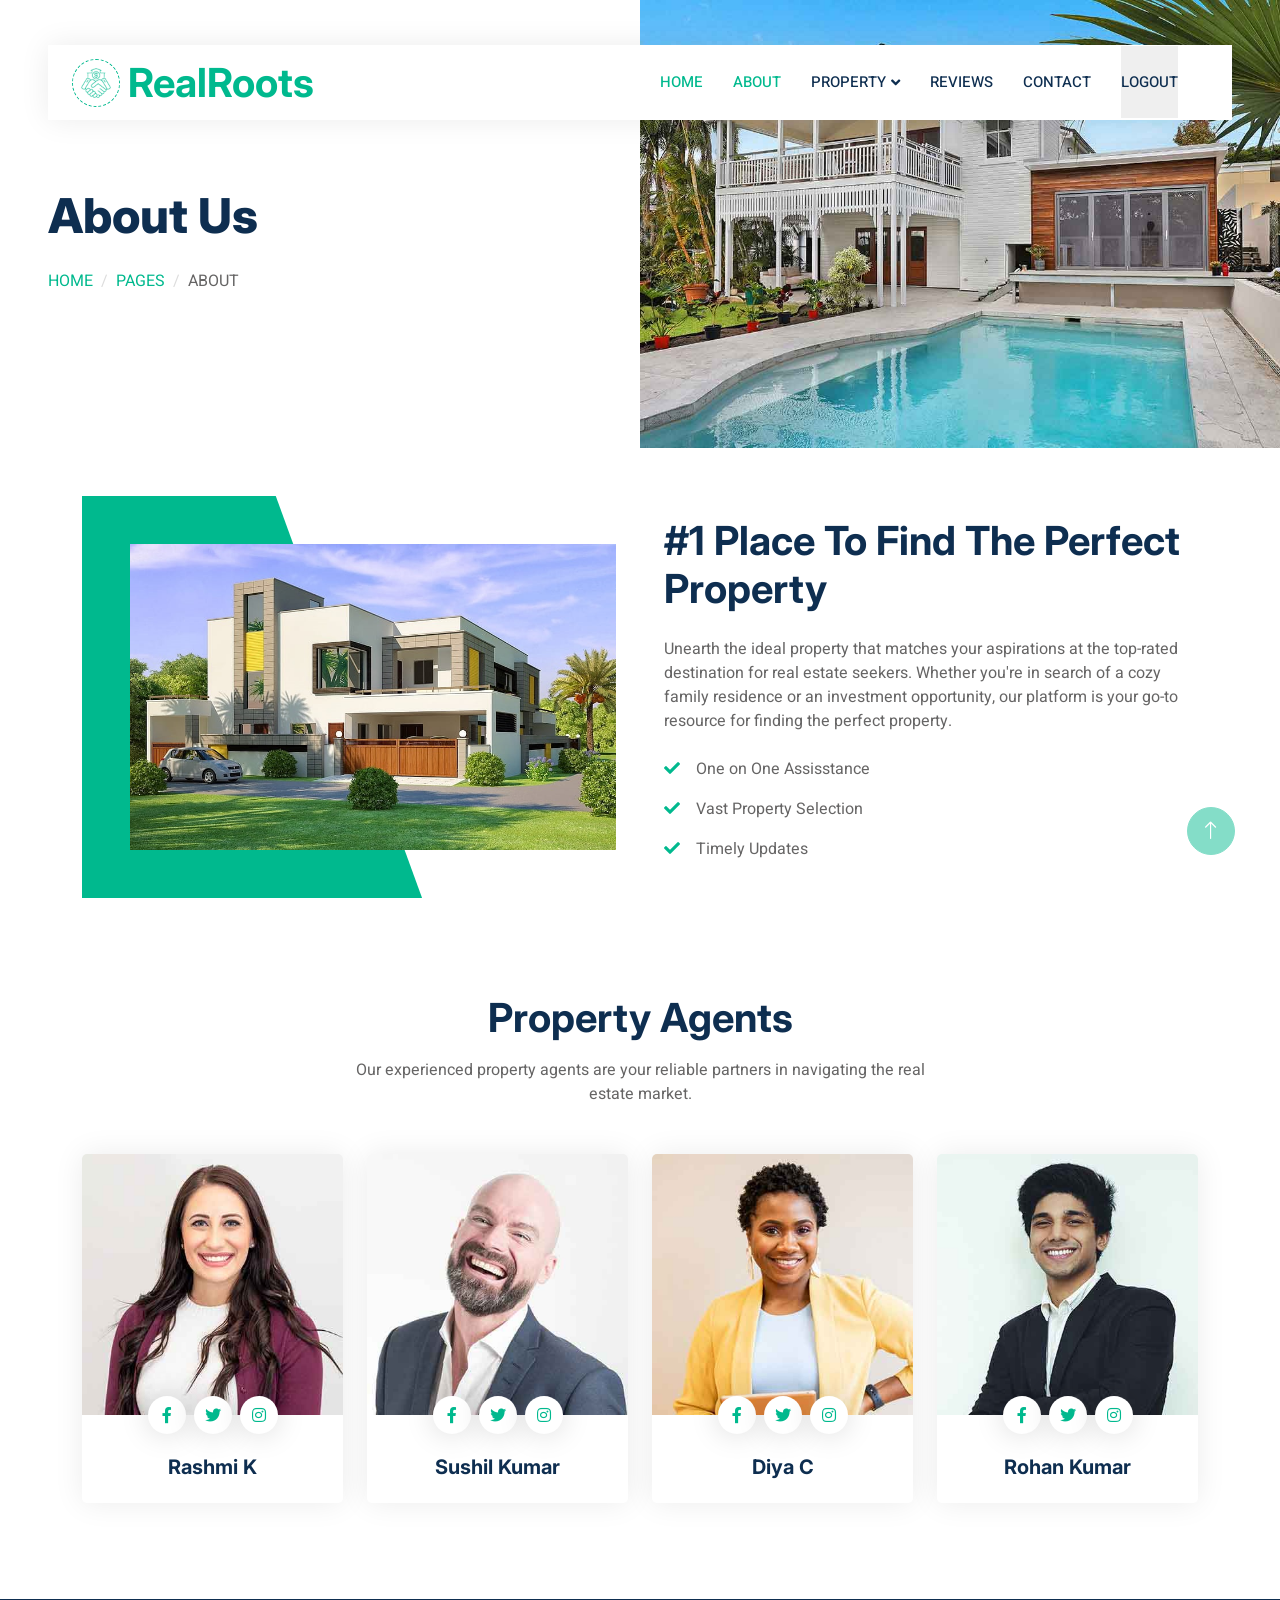
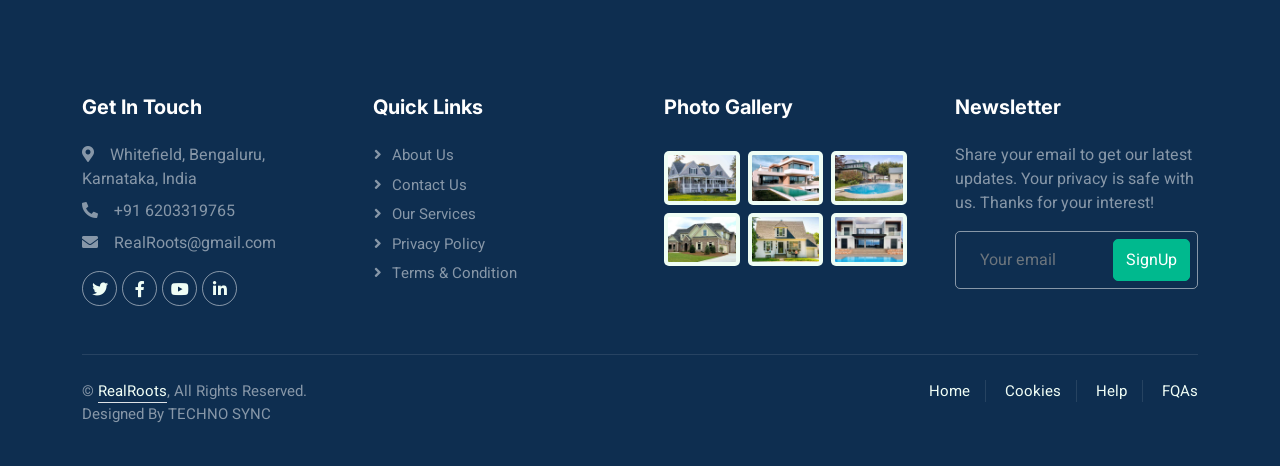
<file: about.html>
<!DOCTYPE html>
<html lang="en">

<head>
    <meta charset="utf-8">
    <title>RealRoots</title>
    <meta content="width=device-width, initial-scale=1.0" name="viewport">
    <meta content="" name="keywords">
    <meta content="" name="description">

    <!-- Favicon -->
    <link href="img/favicon.ico" rel="icon">

    <!-- Google Web Fonts -->
    <link rel="preconnect" href="https://fonts.googleapis.com">
    <link rel="preconnect" href="https://fonts.gstatic.com" crossorigin>
    <link href="https://fonts.googleapis.com/css2?family=Heebo:wght@400;500;600&family=Inter:wght@700;800&display=swap" rel="stylesheet">
    
    <!-- Icon Font Stylesheet -->
    <link href="https://cdnjs.cloudflare.com/ajax/libs/font-awesome/5.10.0/css/all.min.css" rel="stylesheet">
    <link href="https://cdn.jsdelivr.net/npm/bootstrap-icons@1.4.1/font/bootstrap-icons.css" rel="stylesheet">

    <!-- Libraries Stylesheet -->
    <link href="lib/animate/animate.min.css" rel="stylesheet">
    <link href="lib/owlcarousel/assets/owl.carousel.min.css" rel="stylesheet">

    <!-- Customized Bootstrap Stylesheet -->
    <link href="css/bootstrap.min.css" rel="stylesheet">

    <!-- Template Stylesheet -->
    <link href="css/style.css" rel="stylesheet">
</head>

<body>
    <div class="container-xxl bg-white p-0">
        <!-- Spinner Start -->
        <div id="spinner" class="show bg-white position-fixed translate-middle w-100 vh-100 top-50 start-50 d-flex align-items-center justify-content-center">
            <div class="spinner-border text-primary" style="width: 3rem; height: 3rem;" role="status">
                <span class="sr-only">Loading...</span>
            </div>
        </div>
        <!-- Spinner End -->


        <!-- Navbar Start -->
        <div class="container-fluid nav-bar bg-transparent">
            <nav class="navbar navbar-expand-lg bg-white navbar-light py-0 px-4">
                <a href="main_project.html" class="navbar-brand d-flex align-items-center text-center">
                    <div class="icon p-2 me-2">
                        <img class="img-fluid" src="img/icon-deal.png" alt="Icon" style="width: 30px; height: 30px;">
                    </div>
                    <h1 class="m-0 text-primary">RealRoots</h1>
                </a>
                <button type="button" class="navbar-toggler" data-bs-toggle="collapse" data-bs-target="#navbarCollapse">
                    <span class="navbar-toggler-icon"></span>
                </button>
                <div class="collapse navbar-collapse" id="navbarCollapse">
                    <div class="navbar-nav ms-auto">
                        <a href="main_project.html" class="nav-item nav-link active">Home</a>
                        <a href="about.html" class="nav-item nav-link active">About</a>
                        <div class="nav-item dropdown">
                            <a href="#" class="nav-link dropdown-toggle" data-bs-toggle="dropdown">Property</a>
                            <div class="dropdown-menu rounded-0 m-0">
                                <a href="property-list.html" class="dropdown-item">Property List</a>
                                <a href="property-type.html" class="dropdown-item">Property Type</a>
                                <a href="property-agent.html" class="dropdown-item">Property Agent</a>
                            </div>
                        </div>
                    
                        <a href="testimonial.html" class="nav-item nav-link">Reviews</a>
                        <a href="contact.html" class="nav-item nav-link">Contact</a>
                        <li class="nav-item">
                            <form method="post" action="javascript:void(0);" class="form" onsubmit="redirectToLoginPage()">
                                <button style="border:none " type="submit" class="nav-item nav-link" name="logout">Logout</button>
                                </form>
                        </li>
                    </div>
                </div>
            </nav>
        </div>
        <!-- Navbar End -->

        <!-- Header Start -->
        <div class="container-fluid header bg-white p-0">
            <div class="row g-0 align-items-center flex-column-reverse flex-md-row">
                <div class="col-md-6 p-5 mt-lg-5">
                    <h1 class="display-5 animated fadeIn mb-4">About Us</h1> 
                        <nav aria-label="breadcrumb animated fadeIn">
                        <ol class="breadcrumb text-uppercase">
                            <li class="breadcrumb-item"><a href="#">Home</a></li>
                            <li class="breadcrumb-item"><a href="#">Pages</a></li>
                            <li class="breadcrumb-item text-body active" aria-current="page">About</li>
                        </ol>
                    </nav>
                </div>
                <div class="col-md-6 animated fadeIn">
                    <img class="img-fluid" src="img/header.jpg" alt="">
                </div>
            </div>
        </div>
        <!-- Header End -->


       


        <!-- About Start -->
        <div class="container-xxl py-5">
            <div class="container">
                <div class="row g-5 align-items-center">
                    <div class="col-lg-6 wow fadeIn" data-wow-delay="0.1s">
                        <div class="about-img position-relative overflow-hidden p-5 pe-0">
                            <img class="img-fluid w-100" src="img/about.jpg">
                        </div>
                    </div>
                    <div class="col-lg-6 wow fadeIn" data-wow-delay="0.5s">
                        <h1 class="mb-4">#1 Place To Find The Perfect Property</h1>
                        <p class="mb-4">Unearth the ideal property that matches your aspirations at the top-rated destination for real estate seekers. Whether you're in search of a cozy family residence or an investment opportunity, our platform is your go-to resource for finding the perfect property.</p>
                        <p><i class="fa fa-check text-primary me-3"></i>One on One Assisstance</p>
                        <p><i class="fa fa-check text-primary me-3"></i>Vast Property Selection</p>
                        <p><i class="fa fa-check text-primary me-3"></i>Timely Updates</p>
                        
                    </div>
                </div>
            </div>
        </div>
        <!-- About End -->


        <!-- Call to Action Start -->
        
        <!-- Call to Action End -->


        <!-- Team Start -->
        <div class="container-xxl py-5">
            <div class="container">
                <div class="text-center mx-auto mb-5 wow fadeInUp" data-wow-delay="0.1s" style="max-width: 600px;">
                    <h1 class="mb-3">Property Agents</h1>
                    <p>Our experienced property agents are your reliable partners in navigating the real estate market.</p>
                </div>
                <div class="row g-4">
                    <div class="col-lg-3 col-md-6 wow fadeInUp" data-wow-delay="0.1s">
                        <div class="team-item rounded overflow-hidden">
                            <div class="position-relative">
                                <img class="img-fluid" src="img/team-1.jpg" alt="">
                                <div class="position-absolute start-50 top-100 translate-middle d-flex align-items-center">
                                    <a class="btn btn-square mx-1" href=""><i class="fab fa-facebook-f"></i></a>
                                    <a class="btn btn-square mx-1" href=""><i class="fab fa-twitter"></i></a>
                                    <a class="btn btn-square mx-1" href=""><i class="fab fa-instagram"></i></a>
                                </div>
                            </div>
                            <div class="text-center p-4 mt-3">
                                <h5 class="fw-bold mb-0">Rashmi K</h5>
                               
                            </div>
                        </div>
                    </div>
                    <div class="col-lg-3 col-md-6 wow fadeInUp" data-wow-delay="0.3s">
                        <div class="team-item rounded overflow-hidden">
                            <div class="position-relative">
                                <img class="img-fluid" src="img/team-2.jpg" alt="">
                                <div class="position-absolute start-50 top-100 translate-middle d-flex align-items-center">
                                    <a class="btn btn-square mx-1" href=""><i class="fab fa-facebook-f"></i></a>
                                    <a class="btn btn-square mx-1" href=""><i class="fab fa-twitter"></i></a>
                                    <a class="btn btn-square mx-1" href=""><i class="fab fa-instagram"></i></a>
                                </div>
                            </div>
                            <div class="text-center p-4 mt-3">
                                <h5 class="fw-bold mb-0">Sushil Kumar</h5>
                                
                            </div>
                        </div>
                    </div>
                    <div class="col-lg-3 col-md-6 wow fadeInUp" data-wow-delay="0.5s">
                        <div class="team-item rounded overflow-hidden">
                            <div class="position-relative">
                                <img class="img-fluid" src="img/team-3.jpg" alt="">
                                <div class="position-absolute start-50 top-100 translate-middle d-flex align-items-center">
                                    <a class="btn btn-square mx-1" href=""><i class="fab fa-facebook-f"></i></a>
                                    <a class="btn btn-square mx-1" href=""><i class="fab fa-twitter"></i></a>
                                    <a class="btn btn-square mx-1" href=""><i class="fab fa-instagram"></i></a>
                                </div>
                            </div>
                            <div class="text-center p-4 mt-3">
                                <h5 class="fw-bold mb-0">Diya C</h5>
                                
                            </div>
                        </div>
                    </div>
                    <div class="col-lg-3 col-md-6 wow fadeInUp" data-wow-delay="0.7s">
                        <div class="team-item rounded overflow-hidden">
                            <div class="position-relative">
                                <img class="img-fluid" src="img/team-4.jpg" alt="">
                                <div class="position-absolute start-50 top-100 translate-middle d-flex align-items-center">
                                    <a class="btn btn-square mx-1" href=""><i class="fab fa-facebook-f"></i></a>
                                    <a class="btn btn-square mx-1" href=""><i class="fab fa-twitter"></i></a>
                                    <a class="btn btn-square mx-1" href=""><i class="fab fa-instagram"></i></a>
                                </div>
                            </div>
                            <div class="text-center p-4 mt-3">
                                <h5 class="fw-bold mb-0">Rohan Kumar</h5>
                                
                            </div>
                        </div>
                    </div>
                </div>
            </div>
        </div>
        <!-- Team End -->
        

        <!-- Footer Start -->
        <div class="container-fluid bg-dark text-white-50 footer pt-5 mt-5 wow fadeIn" data-wow-delay="0.1s">
            <div class="container py-5">
                <div class="row g-5">
                    <div class="col-lg-3 col-md-6">
                        <h5 class="text-white mb-4">Get In Touch</h5>
                        <p class="mb-2"><i class="fa fa-map-marker-alt me-3"></i>Whitefield, Bengaluru, Karnataka, India</p>
                        <p class="mb-2"><i class="fa fa-phone-alt me-3"></i>+91 6203319765</p>
                        <p class="mb-2"><i class="fa fa-envelope me-3"></i>RealRoots@gmail.com</p>
                        <div class="d-flex pt-2">
                            <a class="btn btn-outline-light btn-social" href=""><i class="fab fa-twitter"></i></a>
                            <a class="btn btn-outline-light btn-social" href=""><i class="fab fa-facebook-f"></i></a>
                            <a class="btn btn-outline-light btn-social" href=""><i class="fab fa-youtube"></i></a>
                            <a class="btn btn-outline-light btn-social" href=""><i class="fab fa-linkedin-in"></i></a>
                        </div>
                    </div>
                    <div class="col-lg-3 col-md-6">
                        <h5 class="text-white mb-4">Quick Links</h5>
                        <a class="btn btn-link text-white-50" href="">About Us</a>
                        <a class="btn btn-link text-white-50" href="">Contact Us</a>
                        <a class="btn btn-link text-white-50" href="">Our Services</a>
                        <a class="btn btn-link text-white-50" href="">Privacy Policy</a>
                        <a class="btn btn-link text-white-50" href="">Terms & Condition</a>
                    </div>
                    <div class="col-lg-3 col-md-6">
                        <h5 class="text-white mb-4">Photo Gallery</h5>
                        <div class="row g-2 pt-2">
                            <div class="col-4">
                                <img class="img-fluid rounded bg-light p-1" src="img/property-1.jpg" alt="">
                            </div>
                            <div class="col-4">
                                <img class="img-fluid rounded bg-light p-1" src="img/property-2.jpg" alt="">
                            </div>
                            <div class="col-4">
                                <img class="img-fluid rounded bg-light p-1" src="img/property-3.jpg" alt="">
                            </div>
                            <div class="col-4">
                                <img class="img-fluid rounded bg-light p-1" src="img/property-4.jpg" alt="">
                            </div>
                            <div class="col-4">
                                <img class="img-fluid rounded bg-light p-1" src="img/property-5.jpg" alt="">
                            </div>
                            <div class="col-4">
                                <img class="img-fluid rounded bg-light p-1" src="img/property-6.jpg" alt="">
                            </div>
                        </div>
                    </div>
                    <div class="col-lg-3 col-md-6">
                        <h5 class="text-white mb-4">Newsletter</h5>
                        <p>Share your email to get our latest updates. Your privacy is safe with us. Thanks for your interest!</p>
                        <div class="position-relative mx-auto" style="max-width: 400px;">
                            <input class="form-control bg-transparent w-100 py-3 ps-4 pe-5" type="text" placeholder="Your email">
                            <button type="button" class="btn btn-primary py-2 position-absolute top-0 end-0 mt-2 me-2">SignUp</button>
                        </div>
                    </div>
                </div>
            </div>
            <div class="container">
                <div class="copyright">
                    <div class="row">
                        <div class="col-md-6 text-center text-md-start mb-3 mb-md-0">
                            &copy; <a class="border-bottom" href="#">RealRoots</a>, All Rights Reserved. 
							
							<!--/*** This template is free as long as you keep the footer author’s credit link/attribution link/backlink. If you'd like to use the template without the footer author’s credit link/attribution link/backlink, you can purchase the Credit Removal License from "https://htmlcodex.com/credit-removal". Thank you for your support. ***/-->
							<p>Designed By <a class="border-bottom"  href="technosync.html"></a>TECHNO SYNC</a></p>
                        </div>
                        <div class="col-md-6 text-center text-md-end">
                            <div class="footer-menu">
                                <a href="">Home</a>
                                <a href="">Cookies</a>
                                <a href="">Help</a>
                                <a href="">FQAs</a>
                            </div>
                        </div>
                    </div>
                </div>
            </div>
        </div>
        <!-- Footer End -->


        <!-- Back to Top -->
        <a href="#" class="btn btn-lg btn-primary btn-lg-square back-to-top"><i class="bi bi-arrow-up"></i></a>
    </div>

    <!-- JavaScript Libraries -->
    <script src="https://code.jquery.com/jquery-3.4.1.min.js"></script>
    <script src="https://cdn.jsdelivr.net/npm/bootstrap@5.0.0/dist/js/bootstrap.bundle.min.js"></script>
    <script src="lib/wow/wow.min.js"></script>
    <script src="lib/easing/easing.min.js"></script>
    <script src="lib/waypoints/waypoints.min.js"></script>
    <script src="lib/owlcarousel/owl.carousel.min.js"></script>

    <!-- Template Javascript -->
    <script src="js/main.js"></script>
    <script>
        function redirectToLoginPage() {
            // Redirect to login.html
            window.location.href = 'login.html';
        }
    </script>
    
</body>

</html>
</file>
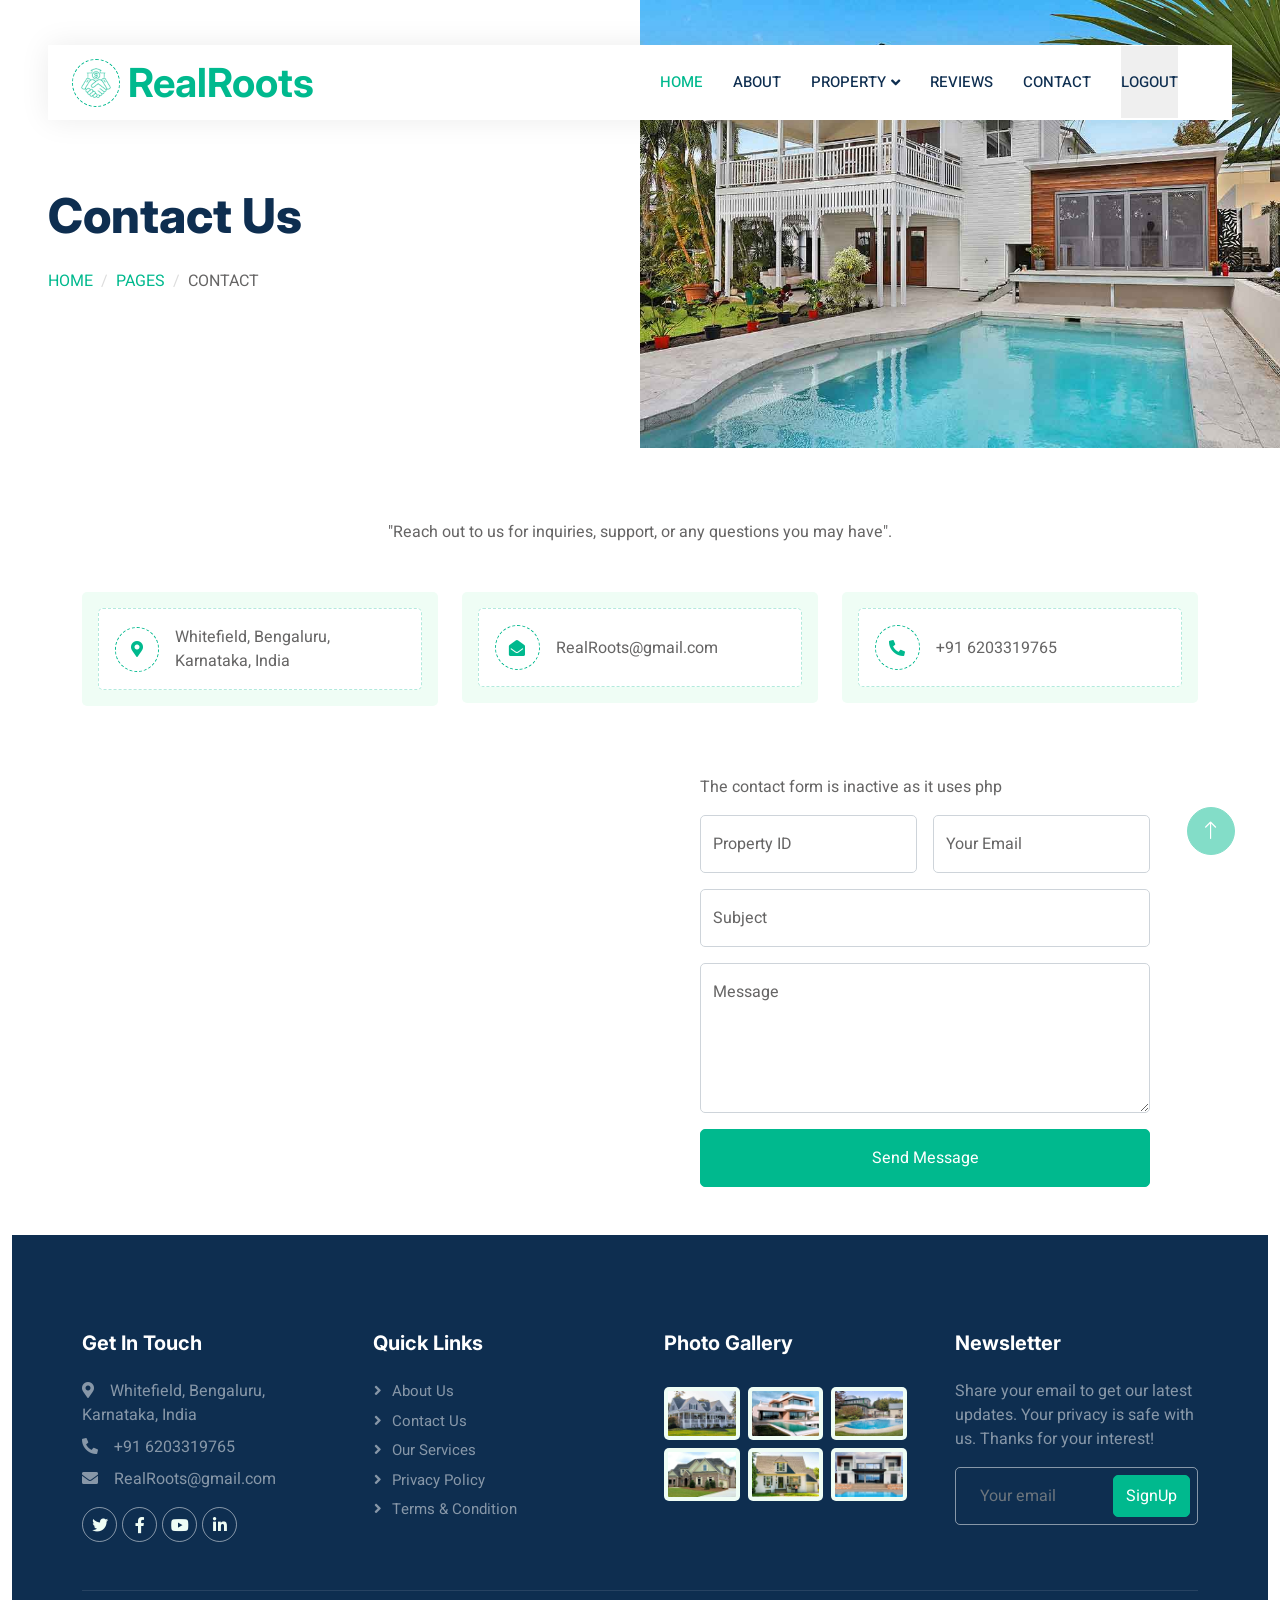
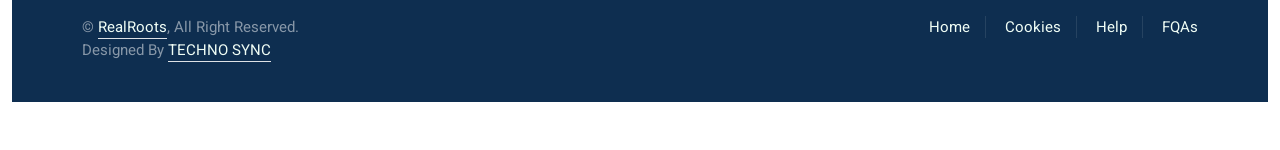
<file: contact.html>
<!DOCTYPE html>
<html lang="en">

<head>
    <meta charset="utf-8">
    <title>RealRoots</title>
    <meta content="width=device-width, initial-scale=1.0" name="viewport">
    <meta content="" name="keywords">
    <meta content="" name="description">

    <!-- Favicon -->
    <link href="img/favicon.ico" rel="icon">

    <!-- Google Web Fonts -->
    <link rel="preconnect" href="https://fonts.googleapis.com">
    <link rel="preconnect" href="https://fonts.gstatic.com" crossorigin>
    <link href="https://fonts.googleapis.com/css2?family=Heebo:wght@400;500;600&family=Inter:wght@700;800&display=swap" rel="stylesheet">
    
    <!-- Icon Font Stylesheet -->
    <link href="https://cdnjs.cloudflare.com/ajax/libs/font-awesome/5.10.0/css/all.min.css" rel="stylesheet">
    <link href="https://cdn.jsdelivr.net/npm/bootstrap-icons@1.4.1/font/bootstrap-icons.css" rel="stylesheet">

    <!-- Libraries Stylesheet -->
    <link href="lib/animate/animate.min.css" rel="stylesheet">
    <link href="lib/owlcarousel/assets/owl.carousel.min.css" rel="stylesheet">

    <!-- Customized Bootstrap Stylesheet -->
    <link href="css/bootstrap.min.css" rel="stylesheet">

    <!-- Template Stylesheet -->
    <link href="css/style.css" rel="stylesheet">
</head>

<body>
    <div class="container-xxl bg-white p-0">
        <!-- Spinner Start -->
        <div id="spinner" class="show bg-white position-fixed translate-middle w-100 vh-100 top-50 start-50 d-flex align-items-center justify-content-center">
            <div class="spinner-border text-primary" style="width: 3rem; height: 3rem;" role="status">
                <span class="sr-only">Loading...</span>
            </div>
        </div>
        <!-- Spinner End -->


        <!-- Navbar Start -->
        <div class="container-fluid nav-bar bg-transparent">
            <nav class="navbar navbar-expand-lg bg-white navbar-light py-0 px-4">
                <a href="main_project.html" class="navbar-brand d-flex align-items-center text-center">
                    <div class="icon p-2 me-2">
                        <img class="img-fluid" src="img/icon-deal.png" alt="Icon" style="width: 30px; height: 30px;">
                    </div>
                    <h1 class="m-0 text-primary">RealRoots</h1>
                </a>
                <button type="button" class="navbar-toggler" data-bs-toggle="collapse" data-bs-target="#navbarCollapse">
                    <span class="navbar-toggler-icon"></span>
                </button>
                <div class="collapse navbar-collapse" id="navbarCollapse">
                    <div class="navbar-nav ms-auto">
                        <a href="main_project.html" class="nav-item nav-link active">Home</a>
                        <a href="about.html" class="nav-item nav-link">About</a>
                        <div class="nav-item dropdown">
                            <a href="#" class="nav-link dropdown-toggle" data-bs-toggle="dropdown">Property</a>
                            <div class="dropdown-menu rounded-0 m-0">
                                <a href="property-list.html" class="dropdown-item">Property List</a>
                                <a href="property-type.html" class="dropdown-item">Property Type</a>
                                <a href="property-agent.html" class="dropdown-item">Property Agent</a>
                            </div>
                        </div>
                    
                        <a href="testimonial.html" class="nav-item nav-link">Reviews</a>
                        <a href="contact.html" class="nav-item nav-link">Contact</a>
                        
                            <li class="nav-item">
                                <form action="javascript:void(0);" class="form" onsubmit="redirectToLoginPage()">
                                    <button style="border:none " type="submit" class="nav-item nav-link" name="logout">Logout</button>
                                </form>
                            </li>
                       
                    </div>
                </div>
            </nav>
        </div>
        <!-- Navbar End -->


        <!-- Header Start -->
        <div class="container-fluid header bg-white p-0">
            <div class="row g-0 align-items-center flex-column-reverse flex-md-row">
                <div class="col-md-6 p-5 mt-lg-5">
                    <h1 class="display-5 animated fadeIn mb-4">Contact Us</h1> 
                        <nav aria-label="breadcrumb animated fadeIn">
                        <ol class="breadcrumb text-uppercase">
                            <li class="breadcrumb-item"><a href="#">Home</a></li>
                            <li class="breadcrumb-item"><a href="#">Pages</a></li>
                            <li class="breadcrumb-item text-body active" aria-current="page">Contact</li>
                        </ol>
                    </nav>
                </div>
                <div class="col-md-6 animated fadeIn">
                    <img class="img-fluid" src="img/header.jpg" alt="">
                </div>
            </div>
        </div>
        <!-- Header End -->


     

        <!-- Contact Start -->
        <div class="container-xxl py-5">
            <div class="container">
                <div class="text-center mx-auto mb-5 wow fadeInUp" data-wow-delay="0.1s" style="max-width: 600px;">
                    <br>
                    <p>"Reach out to us for inquiries, support, or any questions you may have".</p>
                </div>
                <div class="row g-4">
                    <div class="col-12">
                        <div class="row gy-4">
                            <div class="col-md-6 col-lg-4 wow fadeIn" data-wow-delay="0.1s">
                                <div class="bg-light rounded p-3">
                                    <div class="d-flex align-items-center bg-white rounded p-3" style="border: 1px dashed rgba(0, 185, 142, .3)">
                                        <div class="icon me-3" style="width: 45px; height: 45px;">
                                            <i class="fa fa-map-marker-alt text-primary"></i>
                                        </div>
                                        <span>Whitefield, Bengaluru, Karnataka, India</span>
                                    </div>
                                </div>
                            </div>
                            <div class="col-md-6 col-lg-4 wow fadeIn" data-wow-delay="0.3s">
                                <div class="bg-light rounded p-3">
                                    <div class="d-flex align-items-center bg-white rounded p-3" style="border: 1px dashed rgba(0, 185, 142, .3)">
                                        <div class="icon me-3" style="width: 45px; height: 45px;">
                                            <i class="fa fa-envelope-open text-primary"></i>
                                        </div>
                                        <span>RealRoots@gmail.com</span>
                                    </div>
                                </div>
                            </div>
                            <div class="col-md-6 col-lg-4 wow fadeIn" data-wow-delay="0.5s">
                                <div class="bg-light rounded p-3">
                                    <div class="d-flex align-items-center bg-white rounded p-3" style="border: 1px dashed rgba(0, 185, 142, .3)">
                                        <div class="icon me-3" style="width: 45px; height: 45px;">
                                            <i class="fa fa-phone-alt text-primary"></i>
                                        </div>
                                        <span>+91 6203319765</span>
                                    </div>
                                </div>
                            </div>
                        </div>
                    </div>
                    <div class="col-md-6 wow fadeInUp" data-wow-delay="0.1s">
                        <iframe class="position-relative rounded w-100 h-100"
                            src="https://www.google.com/maps/embed?pb=!1m18!1m12!1m3!1d62225.18069950321!2d77.57783999331947!3d12.971599277426373!2m3!1f0!2f0!3f0!3m2!1i1024!2i768!4f13.1!3m3!1m2!1s0x3bae1670a0d9f8e5%3A0xf5035d3b9e68f049!2sBangalore%2C%20Karnataka%2C%20India!5e0!3m2!1sen!2sin!4v1603794290143!5m2!1sen!2sin"
                            frameborder="0" style="min-height: 400px; border:0;" allowfullscreen="" aria-hidden="false"
                            tabindex="0"></iframe>
                    </div>
                    
                    <div class="col-md-6">
                        <div class="wow fadeInUp" data-wow-delay="0.5s">
                           <div class="container-fluid nav-bar bg-transparent">
                            <form>
                                <p>The contact form is inactive as it uses php </p>
                                <div class="row g-3">
                                    
                                    <div class="col-md-6">
                                        
                                        <div class="form-floating">
                                            <input type="text" class="form-control" id="name" placeholder="Your Name">
                                            <label for="name">Property ID</label>
                                        </div>
                                    </div>
                                    <div class="col-md-6">
                                        <div class="form-floating">
                                            <input type="email" class="form-control" id="email" placeholder="Your Email">
                                            <label for="email">Your Email</label>
                                        </div>
                                    </div>
                                    <div class="col-12">
                                        <div class="form-floating">
                                            <input type="text" class="form-control" id="subject" placeholder="Subject">
                                            <label for="subject">Subject</label>
                                        </div>
                                    </div>
                                    <div class="col-12">
                                        <div class="form-floating">
                                            <textarea class="form-control" placeholder="Leave a message here" id="message" style="height: 150px"></textarea>
                                            <label for="message">Message</label>
                                        </div>
                                    </div>
                                    <div class="col-12">
                                        <button class="btn btn-primary w-100 py-3" type="submit">Send Message</button>
                                    </div>
                                </div>
                            </form>
                        </div>
                    </div>
                </div>
            </div>
        </div>
        <!-- Contact End -->


        <!-- Footer Start -->
        <div class="container-fluid bg-dark text-white-50 footer pt-5 mt-5 wow fadeIn" data-wow-delay="0.1s">
            <div class="container py-5">
                <div class="row g-5">
                    <div class="col-lg-3 col-md-6">
                        <h5 class="text-white mb-4">Get In Touch</h5>
                        <p class="mb-2"><i class="fa fa-map-marker-alt me-3"></i>Whitefield, Bengaluru, Karnataka, India</p>
                        <p class="mb-2"><i class="fa fa-phone-alt me-3"></i>+91 6203319765</p>
                        <p class="mb-2"><i class="fa fa-envelope me-3"></i>RealRoots@gmail.com</p>
                        <div class="d-flex pt-2">
                            <a class="btn btn-outline-light btn-social" href=""><i class="fab fa-twitter"></i></a>
                            <a class="btn btn-outline-light btn-social" href=""><i class="fab fa-facebook-f"></i></a>
                            <a class="btn btn-outline-light btn-social" href=""><i class="fab fa-youtube"></i></a>
                            <a class="btn btn-outline-light btn-social" href=""><i class="fab fa-linkedin-in"></i></a>
                        </div>
                    </div>
                    <div class="col-lg-3 col-md-6">
                        <h5 class="text-white mb-4">Quick Links</h5>
                        <a class="btn btn-link text-white-50" href="">About Us</a>
                        <a class="btn btn-link text-white-50" href="">Contact Us</a>
                        <a class="btn btn-link text-white-50" href="">Our Services</a>
                        <a class="btn btn-link text-white-50" href="">Privacy Policy</a>
                        <a class="btn btn-link text-white-50" href="">Terms & Condition</a>
                    </div>
                    <div class="col-lg-3 col-md-6">
                        <h5 class="text-white mb-4">Photo Gallery</h5>
                        <div class="row g-2 pt-2">
                            <div class="col-4">
                                <img class="img-fluid rounded bg-light p-1" src="img/property-1.jpg" alt="">
                            </div>
                            <div class="col-4">
                                <img class="img-fluid rounded bg-light p-1" src="img/property-2.jpg" alt="">
                            </div>
                            <div class="col-4">
                                <img class="img-fluid rounded bg-light p-1" src="img/property-3.jpg" alt="">
                            </div>
                            <div class="col-4">
                                <img class="img-fluid rounded bg-light p-1" src="img/property-4.jpg" alt="">
                            </div>
                            <div class="col-4">
                                <img class="img-fluid rounded bg-light p-1" src="img/property-5.jpg" alt="">
                            </div>
                            <div class="col-4">
                                <img class="img-fluid rounded bg-light p-1" src="img/property-6.jpg" alt="">
                            </div>
                        </div>
                    </div>
                    <div class="col-lg-3 col-md-6">
                        <h5 class="text-white mb-4">Newsletter</h5>
                        <p>Share your email to get our latest updates. Your privacy is safe with us. Thanks for your interest!</p>
                        <div class="position-relative mx-auto" style="max-width: 400px;">
                            <input class="form-control bg-transparent w-100 py-3 ps-4 pe-5" type="text" placeholder="Your email">
                            <button type="button" class="btn btn-primary py-2 position-absolute top-0 end-0 mt-2 me-2">SignUp</button>
                        </div>
                    </div>
                </div>
            </div>
            <div class="container">
                <div class="copyright">
                    <div class="row">
                        <div class="col-md-6 text-center text-md-start mb-3 mb-md-0">
                            &copy; <a class="border-bottom" href="#">RealRoots</a>, All Right Reserved. 
							
							<p>Designed By <a class="border-bottom" href="technosync.html">TECHNO SYNC</a></p>
                        </div>
                        <div class="col-md-6 text-center text-md-end">
                            <div class="footer-menu">
                                <a href="">Home</a>
                                <a href="">Cookies</a>
                                <a href="">Help</a>
                                <a href="">FQAs</a>
                            </div>
                        </div>
                    </div>
                </div>
            </div>
        </div>
        <!-- Footer End -->


        <!-- Back to Top -->
        <a href="#" class="btn btn-lg btn-primary btn-lg-square back-to-top"><i class="bi bi-arrow-up"></i></a>
    </div>

    <!-- JavaScript Libraries -->
    <script src="https://code.jquery.com/jquery-3.4.1.min.js"></script>
    <script src="https://cdn.jsdelivr.net/npm/bootstrap@5.0.0/dist/js/bootstrap.bundle.min.js"></script>
    <script src="lib/wow/wow.min.js"></script>
    <script src="lib/easing/easing.min.js"></script>
    <script src="lib/waypoints/waypoints.min.js"></script>
    <script src="lib/owlcarousel/owl.carousel.min.js"></script>

    <!-- Template Javascript -->
    <script src="js/main.js"></script>
    <script>
        function redirectToLoginPage() {
            // Redirect to login.html
            window.location.href = 'login.html';
        }
    </script>
</body>

</html>
</file>
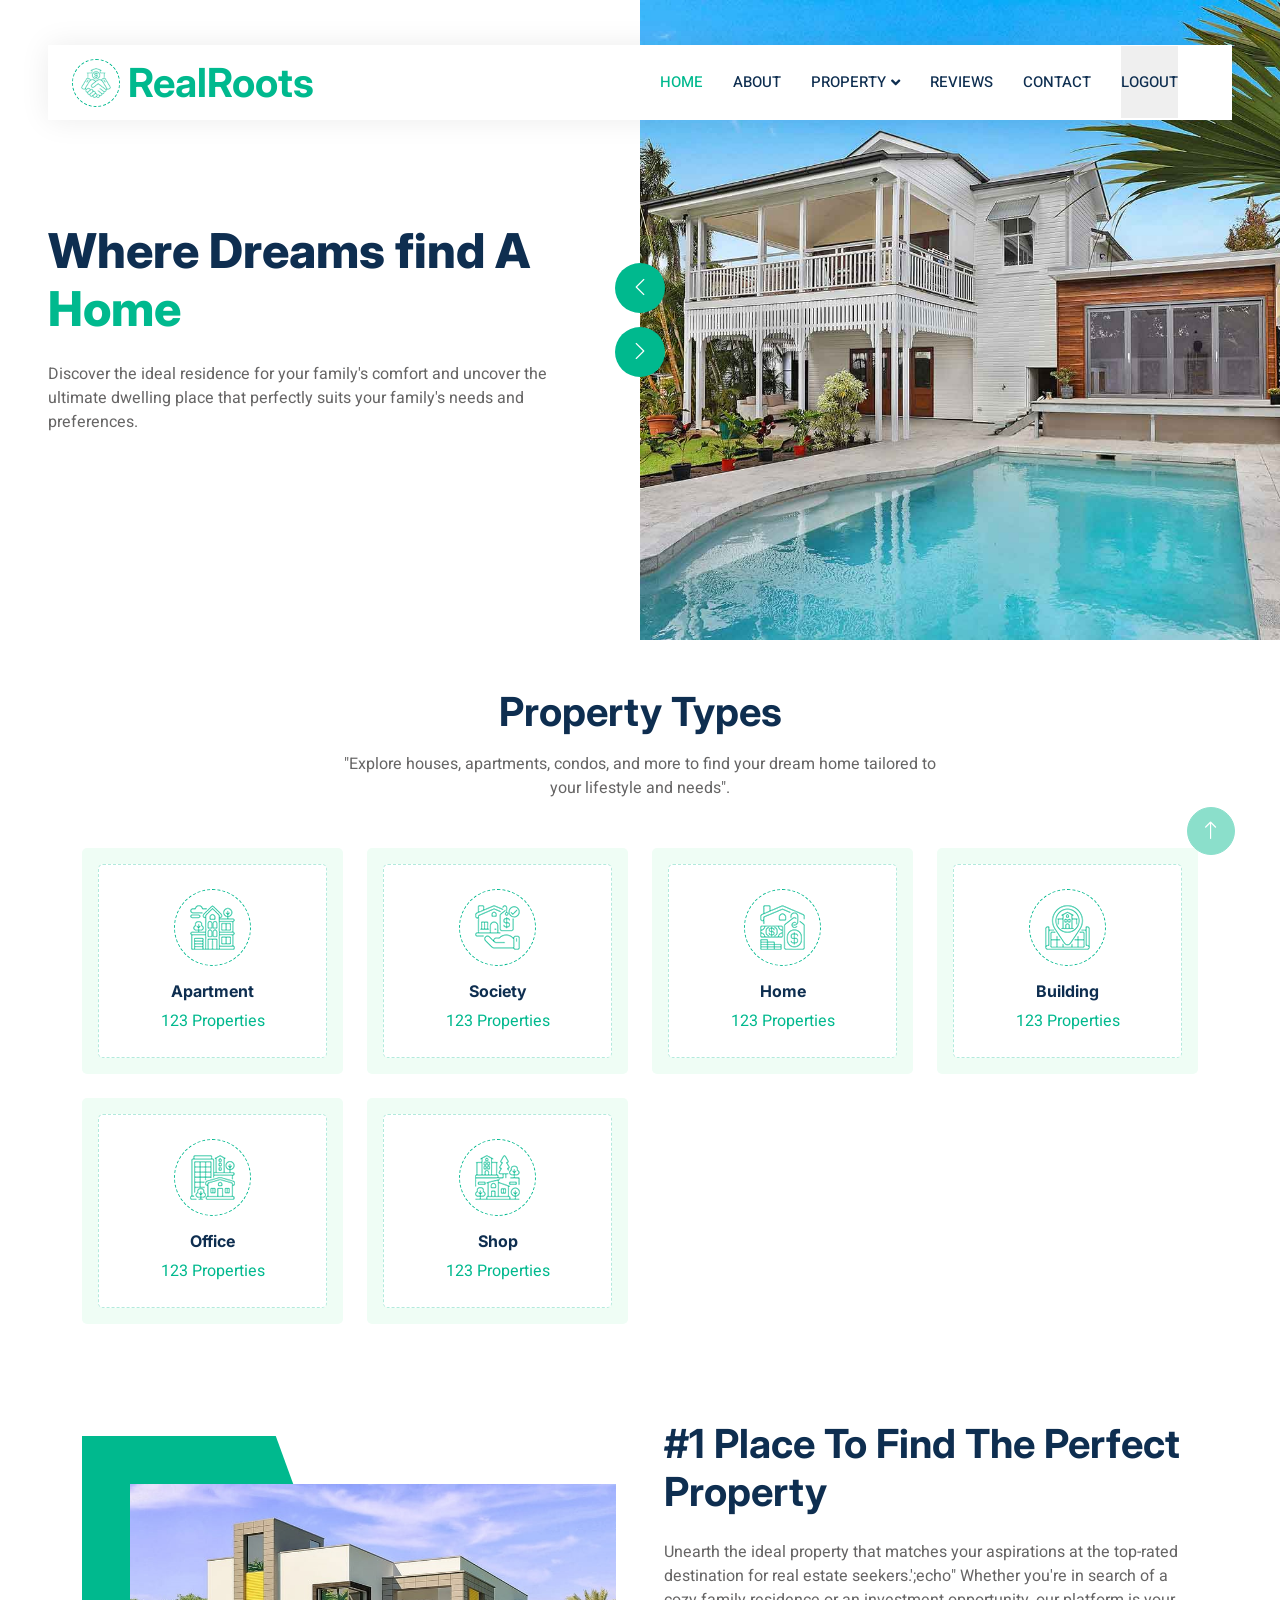
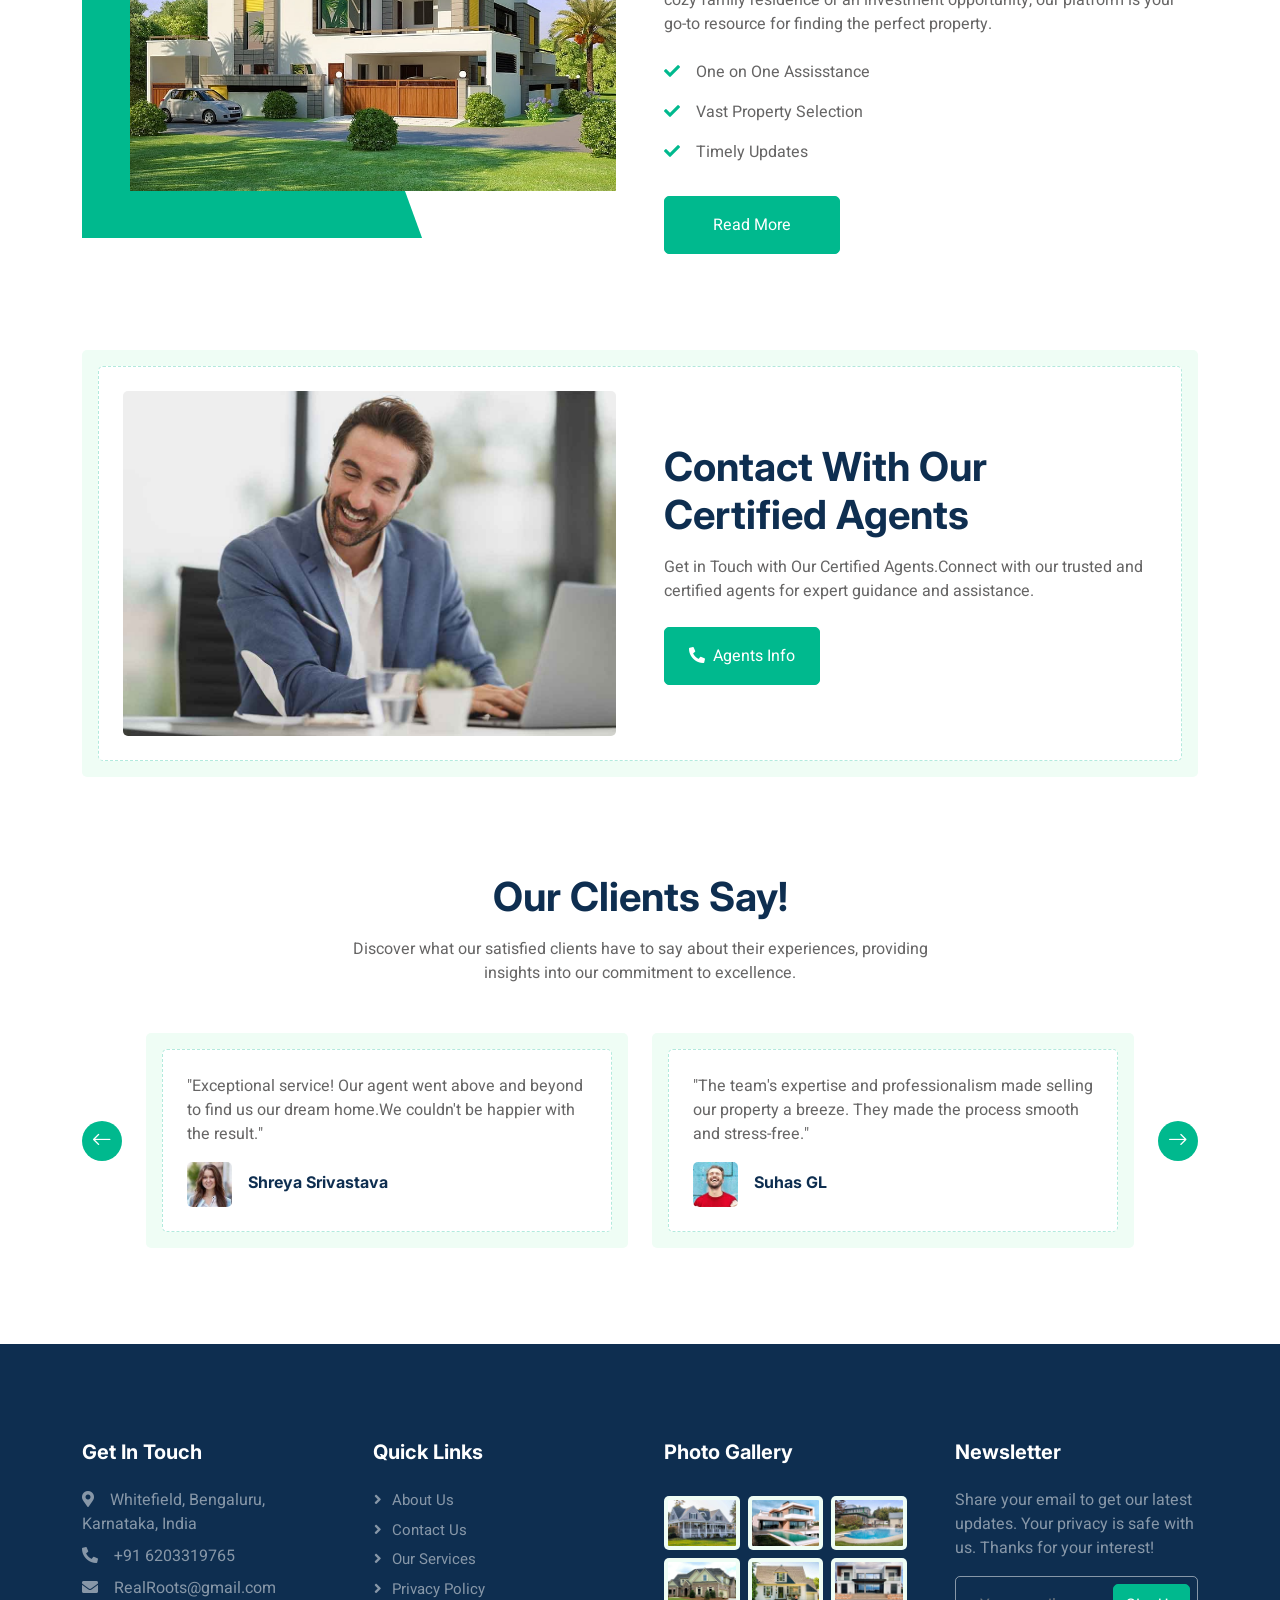
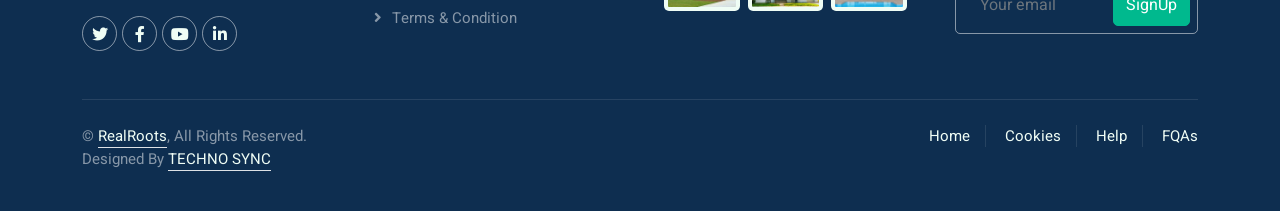
<file: main_project.html>
<!DOCTYPE html>
<html lang="en">

<head>
    <meta charset="utf-8">
    <title>RealRoots</title>
    <meta content="width=device-width, initial-scale=1.0" name="viewport">
    <meta content="" name="keywords">
    <meta content="" name="description">

    <!-- Favicon -->
    <link href="img/favicon.ico" rel="icon">

    <!-- Google Web Fonts -->
    <link rel="preconnect" href="https://fonts.googleapis.com">
    <link rel="preconnect" href="https://fonts.gstatic.com" crossorigin>
    <link href="https://fonts.googleapis.com/css2?family=Heebo:wght@400;500;600&family=Inter:wght@700;800&display=swap" rel="stylesheet">
    
    <!-- Icon Font Stylesheet -->
    <link href="https://cdnjs.cloudflare.com/ajax/libs/font-awesome/5.10.0/css/all.min.css" rel="stylesheet">
    <link href="https://cdn.jsdelivr.net/npm/bootstrap-icons@1.4.1/font/bootstrap-icons.css" rel="stylesheet">

    <!-- Libraries Stylesheet -->
    <link href="lib/animate/animate.min.css" rel="stylesheet">
    <link href="lib/owlcarousel/assets/owl.carousel.min.css" rel="stylesheet">

    <!-- Customized Bootstrap Stylesheet -->
    <link href="css/bootstrap.min.css" rel="stylesheet">

    <!-- Template Stylesheet -->
    <link href="css/style.css" rel="stylesheet">
    <link href="technosync.html" rel="stylesheet">
</head>

<body>
    <div class="container-xxl bg-white p-0">
        <!-- Spinner Start -->
        <div id="spinner" class="show bg-white position-fixed translate-middle w-100 vh-100 top-50 start-50 d-flex align-items-center justify-content-center">
            <div class="spinner-border text-primary" style="width: 3rem; height: 3rem;" role="status">
                <span class="sr-only">Loading...</span>
            </div>
        </div>
        <!-- Spinner End -->


        <!-- Navbar Start -->
        <div class="container-fluid nav-bar bg-transparent">
            <nav class="navbar navbar-expand-lg bg-white navbar-light py-0 px-4">
                <a href="main_project.html" class="navbar-brand d-flex align-items-center text-center">
                    <div class="icon p-2 me-2">
                        <img class="img-fluid" src="img/icon-deal.png" alt="Icon" style="width: 30px; height: 30px;">
                    </div>
                    <h1 class="m-0 text-primary">RealRoots</h1>
                </a>
                <button type="button" class="navbar-toggler" data-bs-toggle="collapse" data-bs-target="#navbarCollapse">
                    <span class="navbar-toggler-icon"></span>
                </button>
                <div class="collapse navbar-collapse" id="navbarCollapse">
                    <div class="navbar-nav ms-auto">
                        <a href="main_project.html" class="nav-item nav-link active">Home</a>
                        <a href="about.html" class="nav-item nav-link">About</a>
                        <div class="nav-item dropdown">
                            <a href="#" class="nav-link dropdown-toggle" data-bs-toggle="dropdown">Property</a>
                            <div class="dropdown-menu rounded-0 m-0">
                                <a href="property-list.html" class="dropdown-item">Property List</a>
                                <a href="property-type.html" class="dropdown-item">Property Type</a>
                                <a href="property-agent.html" class="dropdown-item">Property Agent</a>
                            </div>
                        </div>
                        <a href="testimonial.html" class="nav-item nav-link">Reviews</a>
                        <a href="contact.html" class="nav-item nav-link">Contact</a>
                        <li class="nav-item">
                            <form action="javascript:void(0);" class="form" onsubmit="redirectToLoginPage()">
                                <button style="border:none " type="submit" class="nav-item nav-link" name="logout">Logout</button>
                            </form>
                        </li>
                    </div>
                </div>
            </nav>
        </div>
        
        <!-- Navbar End -->


        <!-- Header Start -->
        <div class="container-fluid header bg-white p-0">
            <div class="row g-0 align-items-center flex-column-reverse flex-md-row">
                <div class="col-md-6 p-5 mt-lg-5">
                    <h1 class="display-5 animated fadeIn mb-4">Where Dreams find A <span class="text-primary">Home</span> </h1>
                    <p class="animated fadeIn mb-4 pb-2">Discover the ideal residence for your family's comfort and uncover the ultimate dwelling place that perfectly suits your family's needs and preferences.</p>
                </div>
                <div class="col-md-6 animated fadeIn">
                    <div class="owl-carousel header-carousel">
                        <div class="owl-carousel-item">
                            <img class="img-fluid" src="img/carousel-1.jpg" alt="">
                        </div>
                        <div class="owl-carousel-item">
                            <img class="img-fluid" src="img/carousel-2.jpg" alt="">
                        </div>
                    </div>
                </div>
            </div>
        </div>
       
        <div class="container-xxl py-5">
            <div class="container">
                <div class="text-center mx-auto mb-5 wow fadeInUp" data-wow-delay="0.1s" style="max-width: 600px;">
                    <h1 class="mb-3">Property Types</h1>
                    <p>"Explore houses, apartments, condos, and more to find your dream home tailored to your lifestyle and needs".</p>
                </div>
                <div class="row g-4">
                    <div class="col-lg-3 col-sm-6 wow fadeInUp" data-wow-delay="0.1s">
                        <a class="cat-item d-block bg-light text-center rounded p-3" href="property-type.php">
                            <div class="rounded p-4">
                                <div class="icon mb-3">
                                    <img class="img-fluid" onclick="property-type.php" src="img/icon-apartment.png" alt="Icon">
                                </div>
                                <h6>Apartment</h6>
                                <span>123 Properties</span>
                            </div>
                        </a>
                    </div>
                    <div class="col-lg-3 col-sm-6 wow fadeInUp" data-wow-delay="0.3s">
                        <a class="cat-item d-block bg-light text-center rounded p-3" href="property-type.php">
                            <div class="rounded p-4">
                                <div class="icon mb-3">
                                    <img class="img-fluid" src="img/icon-villa.png" alt="Icon">
                                </div>
                                <h6>Society</h6>
                                <span>123 Properties</span>
                            </div>
                        </a>
                    </div>
                    <div class="col-lg-3 col-sm-6 wow fadeInUp" data-wow-delay="0.5s">
                        <a class="cat-item d-block bg-light text-center rounded p-3" href="property-type.php">
                            <div class="rounded p-4">
                                <div class="icon mb-3">
                                    <img class="img-fluid" src="img/icon-house.png" alt="Icon">
                                </div>
                                <h6>Home</h6>
                                <span>123 Properties</span>
                            </div>
                        </a>
                    </div>
                    <div class="col-lg-3 col-sm-6 wow fadeInUp" data-wow-delay="0.7s">
                        <a class="cat-item d-block bg-light text-center rounded p-3" href="property-type.php">
                            <div class="rounded p-4">
                                <div class="icon mb-3">
                                    <img class="img-fluid" src="img/icon-housing.png" alt="Icon">
                                </div>
                                <h6>Building</h6>
                                <span>123 Properties</span>
                            </div>
                        </a>
                    </div>
                    <div class="col-lg-3 col-sm-6 wow fadeInUp" data-wow-delay="0.1s">
                        <a class="cat-item d-block bg-light text-center rounded p-3" href="property-type.php">
                            <div class="rounded p-4">
                                <div class="icon mb-3">
                                    <img class="img-fluid" src="img/icon-building.png" alt="Icon">
                                </div>
                                <h6>Office</h6>
                                <span>123 Properties</span>
                            </div>
                        </a>
                    </div>
                    <div class="col-lg-3 col-sm-6 wow fadeInUp" data-wow-delay="0.3s">
                        <a class="cat-item d-block bg-light text-center rounded p-3" href="property-type.php">
                            <div class="rounded p-4">
                                <div class="icon mb-3">
                                    <img class="img-fluid" src="img/icon-neighborhood.png" alt="Icon">
                                </div>
                                <h6>Shop</h6>
                                <span>123 Properties</span>
                            </div>
                        </a>
                    </div>
                    
                </div>
            </div>
        </div>
        <!-- Category End -->


        <!-- About Start -->
        <div class="container-xxl py-5">
            <div class="container">
                <div class="row g-5 align-items-center">
                    <div class="col-lg-6 wow fadeIn" data-wow-delay="0.1s">
                        <div class="about-img position-relative overflow-hidden p-5 pe-0">
                            <img class="img-fluid w-100" src="img/about.jpg">
                        </div>
                    </div>
                    <div class="col-lg-6 wow fadeIn" data-wow-delay="0.5s">
                        <h1 class="mb-4">#1 Place To Find The Perfect Property</h1>
                        <p class="mb-4">Unearth the ideal property that matches your aspirations at the top-rated destination for real estate seekers.';echo" Whether you're in search of a cozy family residence or an investment opportunity, our platform is your go-to resource for finding the perfect property.</p>
                        <p><i class="fa fa-check text-primary me-3"></i>One on One Assisstance</p>
                        <p><i class="fa fa-check text-primary me-3"></i>Vast Property Selection</p>
                        <p><i class="fa fa-check text-primary me-3"></i>Timely Updates</p>
                        <a class="btn btn-primary py-3 px-5 mt-3" href="about.html">Read More</a>
                    </div>
                </div>
            </div>
        </div>
        <!-- About End -->


        <!-- Property List Start -->
        

        <!-- Call to Action Start -->
        <div class="container-xxl py-5">
            <div class="container">
                <div class="bg-light rounded p-3">
                    <div class="bg-white rounded p-4" style="border: 1px dashed rgba(0, 185, 142, .3)">
                        <div class="row g-5 align-items-center">
                            <div class="col-lg-6 wow fadeIn" data-wow-delay="0.1s">
                                <img class="img-fluid rounded w-100" src="img/call-to-action.jpg" alt="">
                            </div>
                            <div class="col-lg-6 wow fadeIn" data-wow-delay="0.5s">
                                <div class="mb-4">
                                    <h1 class="mb-3">Contact With Our Certified Agents</h1>
                                    <p>Get in Touch with Our Certified Agents.Connect with our trusted and certified agents for expert guidance and assistance.</p>
                                </div>
                                <a href="property-agent.php" class="btn btn-primary py-3 px-4 me-2"><i class="fa fa-phone-alt me-2"></i>Agents Info</a>
                                
                            </div>
                        </div>
                    </div>
                </div>
            </div>
        </div>
        <!-- Call to Action End -->


        <!-- Team Start -->
        

        <!-- Testimonial Start -->
        <div class="container-xxl py-5">
            <div class="container">
                <div class="text-center mx-auto mb-5 wow fadeInUp" data-wow-delay="0.1s" style="max-width: 600px;">
                    <h1 class="mb-3">Our Clients Say!</h1>
                    <p>Discover what our satisfied clients have to say about their experiences, providing insights into our commitment to excellence.</p>
                </div>
                <div class="owl-carousel testimonial-carousel wow fadeInUp" data-wow-delay="0.1s">
                    <div class="testimonial-item bg-light rounded p-3">
                        <div class="bg-white border rounded p-4">
                            <p>"Exceptional service! Our agent went above and beyond to find us our dream home.We couldn't be happier with the result."</p>
                            <div class="d-flex align-items-center">
                                <img class="img-fluid flex-shrink-0 rounded" src="img/testimonial-1.jpg" style="width: 45px; height: 45px;">
                                <div class="ps-3">
                                    <h6 class="fw-bold mb-1">Shreya Srivastava</h6>
                                    
                                </div>
                            </div>
                        </div>
                    </div>
                    <div class="testimonial-item bg-light rounded p-3">
                        <div class="bg-white border rounded p-4">
                            <p>"The team's expertise and professionalism made selling our property a breeze. They made the process smooth and stress-free."</p>
                            <div class="d-flex align-items-center">
                                <img class="img-fluid flex-shrink-0 rounded" src="img/testimonial-2.jpg" style="width: 45px; height: 45px;">
                                <div class="ps-3">
                                    <h6 class="fw-bold mb-1">Suhas GL</h6>
                                    
                                </div>
                            </div>
                        </div>
                    </div>
                    <div class="testimonial-item bg-light rounded p-3">
                        <div class="bg-white border rounded p-4">
                            <p>"I highly recommend their services. They helped me secure a fantastic investment property, and their market insights were invaluable."</p>
                            <div class="d-flex align-items-center">
                                <img class="img-fluid flex-shrink-0 rounded" src="img/testimonial-3.jpg" style="width: 45px; height: 45px;">
                                <div class="ps-3">
                                    <h6 class="fw-bold mb-1">Jamy</h6>
                                   
                                </div>
                            </div>
                        </div>
                    </div>
                </div>
            </div>
        </div>
        <!-- Testimonial End -->
        

        <!-- Footer Start -->
        <div class="container-fluid bg-dark text-white-50 footer pt-5 mt-5 wow fadeIn" data-wow-delay="0.1s">
            <div class="container py-5">
                <div class="row g-5">
                    <div class="col-lg-3 col-md-6">
                        <h5 class="text-white mb-4">Get In Touch</h5>
                        <p class="mb-2"><i class="fa fa-map-marker-alt me-3"></i>Whitefield, Bengaluru, Karnataka, India</p>
                        <p class="mb-2"><i class="fa fa-phone-alt me-3"></i>+91 6203319765</p>
                        <p class="mb-2"><i class="fa fa-envelope me-3"></i>RealRoots@gmail.com</p>
                        <div class="d-flex pt-2">
                            <a class="btn btn-outline-light btn-social" href=""><i class="fab fa-twitter"></i></a>
                            <a class="btn btn-outline-light btn-social" href=""><i class="fab fa-facebook-f"></i></a>
                            <a class="btn btn-outline-light btn-social" href=""><i class="fab fa-youtube"></i></a>
                            <a class="btn btn-outline-light btn-social" href=""><i class="fab fa-linkedin-in"></i></a>
                        </div>
                    </div>
                    <div class="col-lg-3 col-md-6">
                        <h5 class="text-white mb-4">Quick Links</h5>
                        <a class="btn btn-link text-white-50" href="">About Us</a>
                        <a class="btn btn-link text-white-50" href="">Contact Us</a>
                        <a class="btn btn-link text-white-50" href="">Our Services</a>
                        <a class="btn btn-link text-white-50" href="">Privacy Policy</a>
                        <a class="btn btn-link text-white-50" href="">Terms & Condition</a>
                    </div>
                    <div class="col-lg-3 col-md-6">
                        <h5 class="text-white mb-4">Photo Gallery</h5>
                        <div class="row g-2 pt-2">
                            <div class="col-4">
                                <img class="img-fluid rounded bg-light p-1" src="img/property-1.jpg" alt="">
                            </div>
                            <div class="col-4">
                                <img class="img-fluid rounded bg-light p-1" src="img/property-2.jpg" alt="">
                            </div>
                            <div class="col-4">
                                <img class="img-fluid rounded bg-light p-1" src="img/property-3.jpg" alt="">
                            </div>
                            <div class="col-4">
                                <img class="img-fluid rounded bg-light p-1" src="img/property-4.jpg" alt="">
                            </div>
                            <div class="col-4">
                                <img class="img-fluid rounded bg-light p-1" src="img/property-5.jpg" alt="">
                            </div>
                            <div class="col-4">
                                <img class="img-fluid rounded bg-light p-1" src="img/property-6.jpg" alt="">
                            </div>
                        </div>
                    </div>
                    <div class="col-lg-3 col-md-6">
                        <h5 class="text-white mb-4">Newsletter</h5>
                        <p>Share your email to get our latest updates. Your privacy is safe with us. Thanks for your interest!</p>
                        <div class="position-relative mx-auto" style="max-width: 400px;">
                            <input class="form-control bg-transparent w-100 py-3 ps-4 pe-5" type="text" placeholder="Your email">
                            <button type="button" class="btn btn-primary py-2 position-absolute top-0 end-0 mt-2 me-2">SignUp</button>
                        </div>
                    </div>
                </div>
            </div>
            <div class="container">
                <div class="copyright">
                    <div class="row">
                        <div class="col-md-6 text-center text-md-start mb-3 mb-md-0">
                            &copy; <a class="border-bottom" href="#">RealRoots</a>, All Rights Reserved. 
							
							<!--/*** This template is free as long as you keep the footer author’s credit link/attribution link/backlink.-->
							<p>Designed By <a class="border-bottom" href="technosync.html">TECHNO SYNC</a></p>
                        </div>
                        <div class="col-md-6 text-center text-md-end">
                            <div class="footer-menu">
                                <a href="">Home</a>
                                <a href="">Cookies</a>
                                <a href="">Help</a>
                                <a href="">FQAs</a>
                            </div>
                        </div>
                    </div>
                </div>
            </div>
        </div>
        <!-- Footer End -->


        <!-- Back to Top -->
        <a href="#" class="btn btn-lg btn-primary btn-lg-square back-to-top"><i class="bi bi-arrow-up"></i></a>
    </div>

    <!-- JavaScript Libraries -->
    <script src="https://code.jquery.com/jquery-3.4.1.min.js"></script>
    <script src="https://cdn.jsdelivr.net/npm/bootstrap@5.0.0/dist/js/bootstrap.bundle.min.js"></script>
    <script src="lib/wow/wow.min.js"></script>
    <script src="lib/easing/easing.min.js"></script>
    <script src="lib/waypoints/waypoints.min.js"></script>
    <script src="lib/owlcarousel/owl.carousel.min.js"></script>
    

    <!-- Template Javascript -->
    <script src="js/main.js"></script>
    <script>
        function redirectToLoginPage() {
            // Redirect to login.html
            window.location.href = 'login.html';
        }
    </script>
    
</body>

</html>
</file>
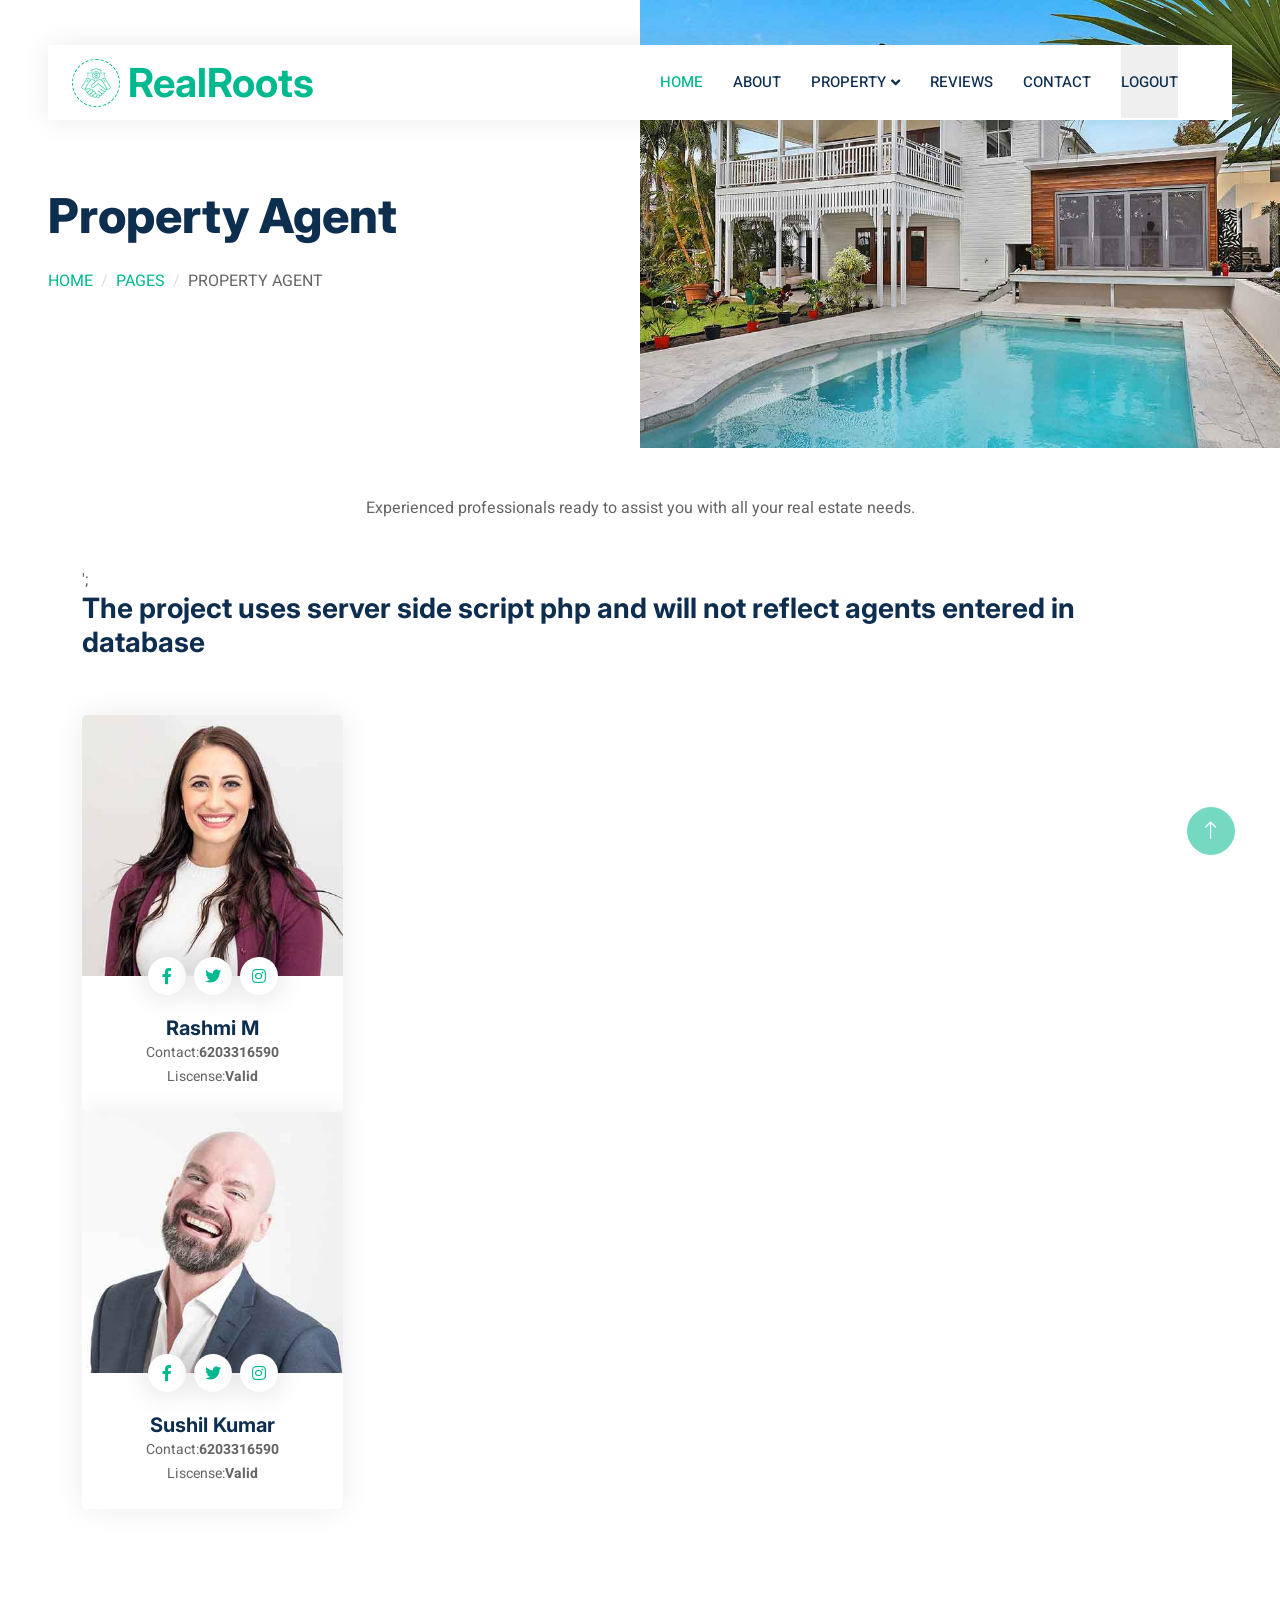
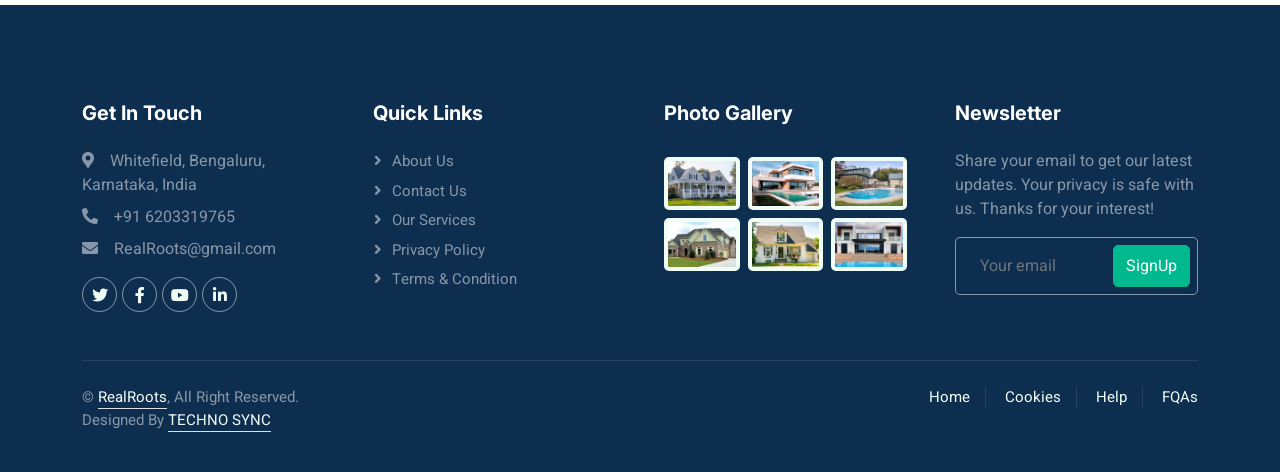
<file: property-agent.html>
<!DOCTYPE html>
<html lang="en">

<head>
    <meta charset="utf-8">
    <title>RealRoots</title>
    <meta content="width=device-width, initial-scale=1.0" name="viewport">
    <meta content="" name="keywords">
    <meta content="" name="description">

    <!-- Favicon -->
    <link href="img/favicon.ico" rel="icon">

    <!-- Google Web Fonts -->
    <link rel="preconnect" href="https://fonts.googleapis.com">
    <link rel="preconnect" href="https://fonts.gstatic.com" crossorigin>
    <link href="https://fonts.googleapis.com/css2?family=Heebo:wght@400;500;600&family=Inter:wght@700;800&display=swap" rel="stylesheet">
    
    <!-- Icon Font Stylesheet -->
    <link href="https://cdnjs.cloudflare.com/ajax/libs/font-awesome/5.10.0/css/all.min.css" rel="stylesheet">
    <link href="https://cdn.jsdelivr.net/npm/bootstrap-icons@1.4.1/font/bootstrap-icons.css" rel="stylesheet">

    <!-- Libraries Stylesheet -->
    <link href="lib/animate/animate.min.css" rel="stylesheet">
    <link href="lib/owlcarousel/assets/owl.carousel.min.css" rel="stylesheet">

    <!-- Customized Bootstrap Stylesheet -->
    <link href="css/bootstrap.min.css" rel="stylesheet">

    <!-- Template Stylesheet -->
    <link href="css/style.css" rel="stylesheet">
</head>

<body>
    <div class="container-xxl bg-white p-0">
        <!-- Spinner Start -->
        <div id="spinner" class="show bg-white position-fixed translate-middle w-100 vh-100 top-50 start-50 d-flex align-items-center justify-content-center">
            <div class="spinner-border text-primary" style="width: 3rem; height: 3rem;" role="status">
                <span class="sr-only">Loading...</span>
            </div>
        </div>
       


                
                <div class="container-fluid nav-bar bg-transparent">
                    <nav class="navbar navbar-expand-lg bg-white navbar-light py-0 px-4">
                        <a href="main_project.html" class="navbar-brand d-flex align-items-center text-center">
                            <div class="icon p-2 me-2">
                                <img class="img-fluid" src="img/icon-deal.png" alt="Icon" style="width: 30px; height: 30px;">
                            </div>
                            <h1 class="m-0 text-primary">RealRoots</h1>
                        </a>
                        <button type="button" class="navbar-toggler" data-bs-toggle="collapse" data-bs-target="#navbarCollapse">
                            <span class="navbar-toggler-icon"></span>
                        </button>
                        <div class="collapse navbar-collapse" id="navbarCollapse">
                            <div class="navbar-nav ms-auto">
                                <a href="main_project.html" class="nav-item nav-link active">Home</a>
                                <a href="contact.html" class="nav-item nav-link">About</a>
                                <div class="nav-item dropdown">
                                    <a href="#" class="nav-link dropdown-toggle" data-bs-toggle="dropdown">Property</a>
                                    <div class="dropdown-menu rounded-0 m-0">
                                        <a href="property-list.html" class="dropdown-item">Property List</a>
                                        <a href="property-type.html" class="dropdown-item">Property Type</a>
                                        <a href="property-agent.html" class="dropdown-item">Property Agent</a>
                                    </div>
                                </div>
                            
                                <a href="testimonial.html" class="nav-item nav-link">Reviews</a>
                                <a href="contact.html" class="nav-item nav-link">Contact</a>
                                <li class="nav-item">
                        <form method="post" action="javascript:void(0);" class="form" onsubmit="redirectToLoginPage()">
                        <button style="border:none " type="submit" class="nav-item nav-link" name="logout">Logout</button>
                        </form>
                        </li>
                            </div>
                        </div>
                    </nav>
                </div>
                


        
        <div class="container-fluid header bg-white p-0">
            <div class="row g-0 align-items-center flex-column-reverse flex-md-row">
                <div class="col-md-6 p-5 mt-lg-5">
                    <h1 class="display-5 animated fadeIn mb-4">Property Agent</h1> 
                        <nav aria-label="breadcrumb animated fadeIn">
                        <ol class="breadcrumb text-uppercase">
                            <li class="breadcrumb-item"><a href="#">Home</a></li>
                            <li class="breadcrumb-item"><a href="#">Pages</a></li>
                            <li class="breadcrumb-item text-body active" aria-current="page">Property Agent</li>
                        </ol>
                    </nav>
                </div>
                <div class="col-md-6 animated fadeIn">
                    <img class="img-fluid" src="img/header.jpg" alt="">
                </div>
            </div>
        </div>
        <div class="container-xxl py-5">
        <div class="container">
            <div class="text-center mx-auto mb-5 wow fadeInUp" data-wow-delay="0.1s" style="max-width: 600px;">
                <p>Experienced professionals ready to assist you with all your real estate needs.</p>
            </div>';
            <h3>The project uses server side script php and will not reflect agents entered in database</h3><br><br>
            <div class="row g-4">
                <div class="col-lg-3 col-md-6 wow fadeInUp" data-wow-delay="0.1s">
                    <div class="team-item rounded overflow-hidden">
                        <div class="position-relative">
                            <img class="img-fluid" src="img/team-1.jpg" alt="">
                            <div class="position-absolute start-50 top-100 translate-middle d-flex align-items-center">
                                <a class="btn btn-square mx-1" href=""><i class="fab fa-facebook-f"></i></a>
                                <a class="btn btn-square mx-1" href=""><i class="fab fa-twitter"></i></a>
                                <a class="btn btn-square mx-1" href=""><i class="fab fa-instagram"></i></a>
                            </div>
                        </div>
                        <div class="text-center p-4 mt-3">
                            <h5 class="fw-bold mb-0">Rashmi M</h5>
                            <small>Contact:<strong>6203316590</strong><br></small>
                            <small>Liscense:<strong>Valid</strong></small>
                        </div>
                    </div>
                </div>
                
            </div>
            <div class="row g-4">
                <div class="col-lg-3 col-md-6 wow fadeInUp" data-wow-delay="0.1s">
                    <div class="team-item rounded overflow-hidden">
                        <div class="position-relative">
                            <img class="img-fluid" src="img/team-2.jpg" alt="">
                            <div class="position-absolute start-50 top-100 translate-middle d-flex align-items-center">
                                <a class="btn btn-square mx-1" href=""><i class="fab fa-facebook-f"></i></a>
                                <a class="btn btn-square mx-1" href=""><i class="fab fa-twitter"></i></a>
                                <a class="btn btn-square mx-1" href=""><i class="fab fa-instagram"></i></a>
                            </div>
                        </div>
                        <div class="text-center p-4 mt-3">
                            <h5 class="fw-bold mb-0">Sushil Kumar</h5>
                            <small>Contact:<strong>6203316590</strong><br></small>
                            <small>Liscense:<strong>Valid</strong></small>
                        </div>
                    </div>
                </div>
                
            </div>
        </div>
    </div>
    <!-- Footer Start -->
    <div class="container-fluid bg-dark text-white-50 footer pt-5 mt-5 wow fadeIn" data-wow-delay="0.1s">
        <div class="container py-5">
            <div class="row g-5">
                <div class="col-lg-3 col-md-6">
                    <h5 class="text-white mb-4">Get In Touch</h5>
                    <p class="mb-2"><i class="fa fa-map-marker-alt me-3"></i>Whitefield, Bengaluru, Karnataka, India</p>
                    <p class="mb-2"><i class="fa fa-phone-alt me-3"></i>+91 6203319765</p>
                    <p class="mb-2"><i class="fa fa-envelope me-3"></i>RealRoots@gmail.com</p>
                    <div class="d-flex pt-2">
                        <a class="btn btn-outline-light btn-social" href=""><i class="fab fa-twitter"></i></a>
                        <a class="btn btn-outline-light btn-social" href=""><i class="fab fa-facebook-f"></i></a>
                        <a class="btn btn-outline-light btn-social" href=""><i class="fab fa-youtube"></i></a>
                        <a class="btn btn-outline-light btn-social" href=""><i class="fab fa-linkedin-in"></i></a>
                    </div>
                </div>
                <div class="col-lg-3 col-md-6">
                    <h5 class="text-white mb-4">Quick Links</h5>
                    <a class="btn btn-link text-white-50" href="">About Us</a>
                    <a class="btn btn-link text-white-50" href="">Contact Us</a>
                    <a class="btn btn-link text-white-50" href="">Our Services</a>
                    <a class="btn btn-link text-white-50" href="">Privacy Policy</a>
                    <a class="btn btn-link text-white-50" href="">Terms & Condition</a>
                </div>
                <div class="col-lg-3 col-md-6">
                    <h5 class="text-white mb-4">Photo Gallery</h5>
                    <div class="row g-2 pt-2">
                        <div class="col-4">
                            <img class="img-fluid rounded bg-light p-1" src="img/property-1.jpg" alt="">
                        </div>
                        <div class="col-4">
                            <img class="img-fluid rounded bg-light p-1" src="img/property-2.jpg" alt="">
                        </div>
                        <div class="col-4">
                            <img class="img-fluid rounded bg-light p-1" src="img/property-3.jpg" alt="">
                        </div>
                        <div class="col-4">
                            <img class="img-fluid rounded bg-light p-1" src="img/property-4.jpg" alt="">
                        </div>
                        <div class="col-4">
                            <img class="img-fluid rounded bg-light p-1" src="img/property-5.jpg" alt="">
                        </div>
                        <div class="col-4">
                            <img class="img-fluid rounded bg-light p-1" src="img/property-6.jpg" alt="">
                        </div>
                    </div>
                </div>
                <div class="col-lg-3 col-md-6">
                    <h5 class="text-white mb-4">Newsletter</h5>
                    <p>Share your email to get our latest updates. Your privacy is safe with us. Thanks for your interest!</p>
                    <div class="position-relative mx-auto" style="max-width: 400px;">
                        <input class="form-control bg-transparent w-100 py-3 ps-4 pe-5" type="text" placeholder="Your email">
                        <button type="button" class="btn btn-primary py-2 position-absolute top-0 end-0 mt-2 me-2">SignUp</button>
                    </div>
                </div>
            </div>
        </div>
        <div class="container">
            <div class="copyright">
                <div class="row">
                    <div class="col-md-6 text-center text-md-start mb-3 mb-md-0">
                        &copy; <a class="border-bottom" href="#">RealRoots</a>, All Right Reserved. 
                        
                        
                        <p>Designed By <a class="border-bottom" href="technosync.html">TECHNO SYNC</a></p>
                    </div>
                    <div class="col-md-6 text-center text-md-end">
                        <div class="footer-menu">
                            <a href="">Home</a>
                            <a href="">Cookies</a>
                            <a href="">Help</a>
                            <a href="">FQAs</a>
                        </div>
                    </div>
                </div>
            </div>
        </div>
    </div>
    <!-- Footer End -->


    <!-- Back to Top -->
    <a href="#" class="btn btn-lg btn-primary btn-lg-square back-to-top"><i class="bi bi-arrow-up"></i></a>
</div>

<!-- JavaScript Libraries -->
<script src="https://code.jquery.com/jquery-3.4.1.min.js"></script>
<script src="https://cdn.jsdelivr.net/npm/bootstrap@5.0.0/dist/js/bootstrap.bundle.min.js"></script>
<script src="lib/wow/wow.min.js"></script>
<script src="lib/easing/easing.min.js"></script>
<script src="lib/waypoints/waypoints.min.js"></script>
<script src="lib/owlcarousel/owl.carousel.min.js"></script>

<!-- Template Javascript -->
<script src="js/main.js"></script>
<script>
    function redirectToLoginPage() {
        // Redirect to login.html
        window.location.href = 'login.html';
    }
</script>

</body>

</html>
</file>
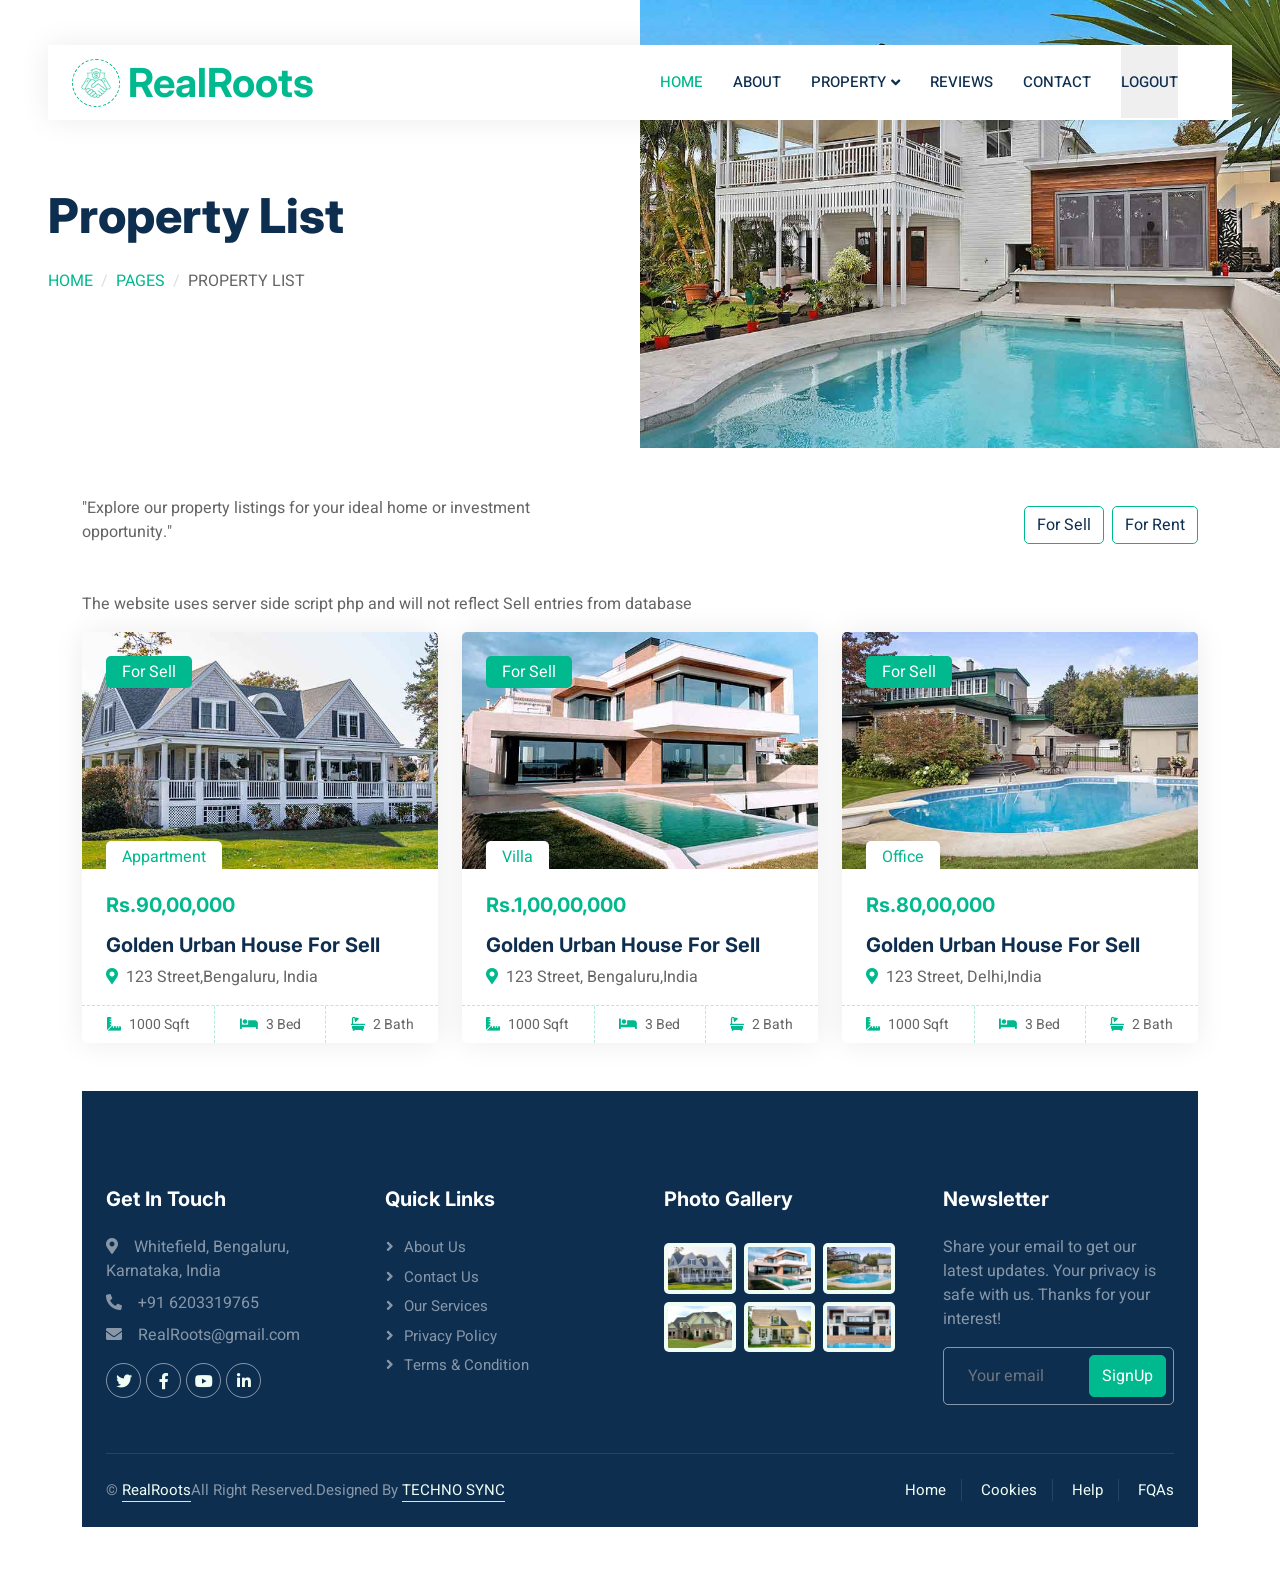
<file: property-list.html>
<!DOCTYPE html>
<html lang="en">

<head>
    <meta charset="utf-8">
    <title>RealRoots</title>
    <meta content="width=device-width, initial-scale=1.0" name="viewport">
    <meta content="" name="keywords">
    <meta content="" name="description">

    <!-- Favicon -->
    <link href="img/favicon.ico" rel="icon">

    <!-- Google Web Fonts -->
    <link rel="preconnect" href="https://fonts.googleapis.com">
    <link rel="preconnect" href="https://fonts.gstatic.com" crossorigin>
    <link href="https://fonts.googleapis.com/css2?family=Heebo:wght@400;500;600&family=Inter:wght@700;800&display=swap" rel="stylesheet">
    
    <!-- Icon Font Stylesheet -->
    <link href="https://cdnjs.cloudflare.com/ajax/libs/font-awesome/5.10.0/css/all.min.css" rel="stylesheet">
    <link href="https://cdn.jsdelivr.net/npm/bootstrap-icons@1.4.1/font/bootstrap-icons.css" rel="stylesheet">

    <!-- Libraries Stylesheet -->
    <link href="lib/animate/animate.min.css" rel="stylesheet">
    <link href="lib/owlcarousel/assets/owl.carousel.min.css" rel="stylesheet">

    <!-- Customized Bootstrap Stylesheet -->
    <link href="css/bootstrap.min.css" rel="stylesheet">
    <script src="https://code.jquery.com/jquery-3.6.0.min.js"></script>

    <!-- Template Stylesheet -->
    <link href="css/style.css" rel="stylesheet">
</head>

<body>
    <div class="container-xxl bg-white p-0">
        <!-- Spinner Start -->
        <div id="spinner" class="show bg-white position-fixed translate-middle w-100 vh-100 top-50 start-50 d-flex align-items-center justify-content-center">
            <div class="spinner-border text-primary" style="width: 3rem; height: 3rem;" role="status">
                <span class="sr-only">Loading...</span>
            </div>
        </div>
        <!-- Spinner End -->


               <!-- Navbar Start -->
               <div class="container-fluid nav-bar bg-transparent">
                <nav class="navbar navbar-expand-lg bg-white navbar-light py-0 px-4">
                    <a href="main_project.html" class="navbar-brand d-flex align-items-center text-center">
                        <div class="icon p-2 me-2">
                            <img class="img-fluid" src="img/icon-deal.png" alt="Icon" style="width: 30px; height: 30px;">
                        </div>
                        <h1 class="m-0 text-primary">RealRoots</h1>
                    </a>
                    <button type="button" class="navbar-toggler" data-bs-toggle="collapse" data-bs-target="#navbarCollapse">
                        <span class="navbar-toggler-icon"></span>
                    </button>
                    <div class="collapse navbar-collapse" id="navbarCollapse">
                        <div class="navbar-nav ms-auto">
                            <a href="main_project.html" class="nav-item nav-link active">Home</a>
                            <a href="about.html" class="nav-item nav-link">About</a>
                            <div class="nav-item dropdown">
                                <a href="#" class="nav-link dropdown-toggle" data-bs-toggle="dropdown">Property</a>
                                <div class="dropdown-menu rounded-0 m-0">
                                    <a href="property-list.html" class="dropdown-item">Property List</a>
                                    <a href="property-type.html" class="dropdown-item">Property Type</a>
                                    <a href="property-agent.html" class="dropdown-item">Property Agent</a>
                                </div>
                            </div>
                        
                            <a href="testimonial.html" class="nav-item nav-link">Reviews</a>
                            <a href="contact.html" class="nav-item nav-link">Contact</a>
                            <li class="nav-item">
                        <form  action="javascript:void(0);" class="form" onsubmit="redirectToLoginPage()">
                        <button style="border:none " type="submit" class="nav-item nav-link" name="logout">Logout</button>
                        </form>
                        </li>
                        </div>
                    </div>
                </nav>
            </div>
            <!-- Navbar End -->


        <!-- Header Start -->
        <div class="container-fluid header bg-white p-0">
            <div class="row g-0 align-items-center flex-column-reverse flex-md-row">
                <div class="col-md-6 p-5 mt-lg-5">
                    <h1 class="display-5 animated fadeIn mb-4">Property List</h1> 
                        <nav aria-label="breadcrumb animated fadeIn">
                        <ol class="breadcrumb text-uppercase">
                            <li class="breadcrumb-item"><a href="#">Home</a></li>
                            <li class="breadcrumb-item"><a href="#">Pages</a></li>
                            <li class="breadcrumb-item text-body active" aria-current="page">Property List</li>
                        </ol>
                    </nav>
                </div>
                <div class="col-md-6 animated fadeIn">
                    <img class="img-fluid" src="img/header.jpg" alt="">
                </div>
            </div>
        </div>
        <!-- Header End -->


       


        <!-- Property List Start -->
        <div class="container-xxl py-5">
            <div class="container">
                <div class="row g-0 gx-5 align-items-end">
                    <div class="col-lg-6">
                        <div class="text-start mx-auto mb-5 wow slideInLeft" data-wow-delay="0.1s">
                            <p>"Explore our property listings for your ideal home or investment opportunity."</p>
                        </div>
                    </div>
                    <div class="col-lg-6 text-start text-lg-end wow slideInRight" data-wow-delay="0.1s">
                        <ul class="nav nav-pills d-inline-flex justify-content-end mb-5">
                            <li class="nav-item me-2">
                                <a class="btn btn-outline-primary" data-bs-toggle="pill" href="#tab-1">For Sell</a>
                            </li>
                            <li class="nav-item me-0">
                                <a class="btn btn-outline-primary" data-bs-toggle="pill" href="#tab-2" >For Rent</a>
                            </li>
                        </ul>
                    </div>
                </div>
               
                <div class="tab-content">
                    
                    <div class="tab-content">
                        <div id="tab-1" class="tab-pane fade show p-0 active">
                            <p>The website uses server side script php and will not reflect Sell entries from database</p>
                            <div class="row g-4">
                                <div class="col-lg-4 col-md-6 wow fadeInUp" data-wow-delay="0.1s">
                                    <div class="property-item rounded overflow-hidden">
                                        <div class="position-relative overflow-hidden">
                                            <a href=""><img class="img-fluid" src="img/property-1.jpg" alt=""></a>
                                            <div class="bg-primary rounded text-white position-absolute start-0 top-0 m-4 py-1 px-3">For Sell</div>
                                            <div class="bg-white rounded-top text-primary position-absolute start-0 bottom-0 mx-4 pt-1 px-3">Appartment</div>
                                        </div>
                                        <div class="p-4 pb-0">
                                            <h5 class="text-primary mb-3">Rs.90,00,000</h5>
                                            <a class="d-block h5 mb-2" href="">Golden Urban House For Sell </a>
                                            <p><i class="fa fa-map-marker-alt text-primary me-2"></i>123 Street,Bengaluru, India</p>
                                        </div>
                                        <div class="d-flex border-top">
                                            <small class="flex-fill text-center border-end py-2"><i class="fa fa-ruler-combined text-primary me-2"></i>1000 Sqft</small>
                                            <small class="flex-fill text-center border-end py-2"><i class="fa fa-bed text-primary me-2"></i>3 Bed</small>
                                            <small class="flex-fill text-center py-2"><i class="fa fa-bath text-primary me-2"></i>2 Bath</small>
                                        </div>
                                    </div>
                                </div>
                                <div class="col-lg-4 col-md-6 wow fadeInUp" data-wow-delay="0.3s">
                                    <div class="property-item rounded overflow-hidden">
                                        <div class="position-relative overflow-hidden">
                                            <a href=""><img class="img-fluid" src="img/property-2.jpg" alt=""></a>
                                            <div class="bg-primary rounded text-white position-absolute start-0 top-0 m-4 py-1 px-3">For Sell</div>
                                            <div class="bg-white rounded-top text-primary position-absolute start-0 bottom-0 mx-4 pt-1 px-3">Villa</div>
                                        </div>
                                        <div class="p-4 pb-0">
                                            <h5 class="text-primary mb-3">Rs.1,00,00,000</h5>
                                            <a class="d-block h5 mb-2" href="">Golden Urban House For Sell</a>
                                            <p><i class="fa fa-map-marker-alt text-primary me-2"></i>123 Street, Bengaluru,India</p>
                                        </div>
                                        <div class="d-flex border-top">
                                            <small class="flex-fill text-center border-end py-2"><i class="fa fa-ruler-combined text-primary me-2"></i>1000 Sqft</small>
                                            <small class="flex-fill text-center border-end py-2"><i class="fa fa-bed text-primary me-2"></i>3 Bed</small>
                                            <small class="flex-fill text-center py-2"><i class="fa fa-bath text-primary me-2"></i>2 Bath</small>
                                        </div>
                                    </div>
                                </div>
                                <div class="col-lg-4 col-md-6 wow fadeInUp" data-wow-delay="0.5s">
                                    <div class="property-item rounded overflow-hidden">
                                        <div class="position-relative overflow-hidden">
                                            <a href=""><img class="img-fluid" src="img/property-3.jpg" alt=""></a>
                                            <div class="bg-primary rounded text-white position-absolute start-0 top-0 m-4 py-1 px-3">For Sell</div>
                                            <div class="bg-white rounded-top text-primary position-absolute start-0 bottom-0 mx-4 pt-1 px-3">Office</div>
                                        </div>
                                        <div class="p-4 pb-0">
                                            <h5 class="text-primary mb-3">Rs.80,00,000</h5>
                                            <a class="d-block h5 mb-2" href="">Golden Urban House For Sell</a>
                                            <p><i class="fa fa-map-marker-alt text-primary me-2"></i>123 Street, Delhi,India</p>
                                        </div>
                                        <div class="d-flex border-top">
                                            <small class="flex-fill text-center border-end py-2"><i class="fa fa-ruler-combined text-primary me-2"></i>1000 Sqft</small>
                                            <small class="flex-fill text-center border-end py-2"><i class="fa fa-bed text-primary me-2"></i>3 Bed</small>
                                            <small class="flex-fill text-center py-2"><i class="fa fa-bath text-primary me-2"></i>2 Bath</small>
                                        </div>
                                    </div>
                                </div>
                            </div>
                        </div>
                               
                        <div id="tab-2" class="tab-pane fade show p-0">
                            <div class="row g-4">
                                <div class="col-lg-4 col-md-6">
                                    <div class="property-item rounded overflow-hidden">
                                        <div class="position-relative overflow-hidden">
                                            <a href=""><img class="img-fluid" src="img/property-1.jpg" alt=""></a>
                                            <div class="bg-primary rounded text-white position-absolute start-0 top-0 m-4 py-1 px-3">For Rent</div>
                                            <div class="bg-white rounded-top text-primary position-absolute start-0 bottom-0 mx-4 pt-1 px-3">Appartment</div>
                                        </div>
                                        <div class="p-4 pb-0">
                                            <h5 class="text-primary mb-3">Rs12,34,000</h5>
                                            <a class="d-block h5 mb-2" href="">Golden Urban House For Rent</a>
                                            <p><i class="fa fa-map-marker-alt text-primary me-2"></i>123 Street, Mumbai,India</p>
                                        </div>
                                        <div class="d-flex border-top">
                                            <small class="flex-fill text-center border-end py-2"><i class="fa fa-ruler-combined text-primary me-2"></i>1000 Sqft</small>
                                            <small class="flex-fill text-center border-end py-2"><i class="fa fa-bed text-primary me-2"></i>3 Bed</small>
                                            <small class="flex-fill text-center py-2"><i class="fa fa-bath text-primary me-2"></i>2 Bath</small>
                                        </div>
                                    </div>
                                </div>
                                <div class="col-lg-4 col-md-6">
                                    <div class="property-item rounded overflow-hidden">
                                        <div class="position-relative overflow-hidden">
                                            <a href=""><img class="img-fluid" src="img/property-2.jpg" alt=""></a>
                                            <div class="bg-primary rounded text-white position-absolute start-0 top-0 m-4 py-1 px-3">For Rent</div>
                                            <div class="bg-white rounded-top text-primary position-absolute start-0 bottom-0 mx-4 pt-1 px-3">Villa</div>
                                        </div>
                                        <div class="p-4 pb-0">
                                            <h5 class="text-primary mb-3">Rs.30,000</h5>
                                            <a class="d-block h5 mb-2" href="">Golden Urban House For Rent</a>
                                            <p><i class="fa fa-map-marker-alt text-primary me-2"></i>123 Street, Bengaluru,India</p>
                                        </div>
                                        <div class="d-flex border-top">
                                            <small class="flex-fill text-center border-end py-2"><i class="fa fa-ruler-combined text-primary me-2"></i>1000 Sqft</small>
                                            <small class="flex-fill text-center border-end py-2"><i class="fa fa-bed text-primary me-2"></i>3 Bed</small>
                                            <small class="flex-fill text-center py-2"><i class="fa fa-bath text-primary me-2"></i>2 Bath</small>
                                        </div>
                                    </div>
                                </div>
                                <div class="col-lg-4 col-md-6">
                                    <div class="property-item rounded overflow-hidden">
                                        <div class="position-relative overflow-hidden">
                                            <a href=""><img class="img-fluid" src="img/property-3.jpg" alt=""></a>
                                            <div class="bg-primary rounded text-white position-absolute start-0 top-0 m-4 py-1 px-3">For Rent</div>
                                            <div class="bg-white rounded-top text-primary position-absolute start-0 bottom-0 mx-4 pt-1 px-3">Office</div>
                                        </div>
                                        <div class="p-4 pb-0">
                                            <h5 class="text-primary mb-3">Rs12,000</h5>
                                            <a class="d-block h5 mb-2" href="">Golden Urban House For Rent</a>
                                            <p><i class="fa fa-map-marker-alt text-primary me-2"></i>123 Street, Kolkata, India</p>
                                        </div>
                                        <div class="d-flex border-top">
                                            <small class="flex-fill text-center border-end py-2"><i class="fa fa-ruler-combined text-primary me-2"></i>1000 Sqft</small>
                                            <small class="flex-fill text-center border-end py-2"><i class="fa fa-bed text-primary me-2"></i>3 Bed</small>
                                            <small class="flex-fill text-center py-2"><i class="fa fa-bath text-primary me-2"></i>2 Bath</small>
                                        </div>
                                    </div>
                                </div>
                                
                </div>
            </div>
                     </div>
                     <div class="container-fluid bg-dark text-white-50 footer pt-5 mt-5 wow fadeIn" data-wow-delay="0.1s">
                        <div class="container py-5">
                            <div class="row g-5">
                                <div class="col-lg-3 col-md-6">
                                    <h5 class="text-white mb-4">Get In Touch</h5>
                                    <p class="mb-2"><i class="fa fa-map-marker-alt me-3"></i>Whitefield, Bengaluru, Karnataka, India</p>
                                    <p class="mb-2"><i class="fa fa-phone-alt me-3"></i>+91 6203319765</p>
                                    <p class="mb-2"><i class="fa fa-envelope me-3"></i>RealRoots@gmail.com</p>
                                    <div class="d-flex pt-2">
                                        <a class="btn btn-outline-light btn-social" href=""><i class="fab fa-twitter"></i></a>
                                        <a class="btn btn-outline-light btn-social" href=""><i class="fab fa-facebook-f"></i></a>
                                        <a class="btn btn-outline-light btn-social" href=""><i class="fab fa-youtube"></i></a>
                                        <a class="btn btn-outline-light btn-social" href=""><i class="fab fa-linkedin-in"></i></a>
                                    </div>
                                </div>
                                <div class="col-lg-3 col-md-6">
                                    <h5 class="text-white mb-4">Quick Links</h5>
                                    <a class="btn btn-link text-white-50" href="">About Us</a>
                                    <a class="btn btn-link text-white-50" href="">Contact Us</a>
                                    <a class="btn btn-link text-white-50" href="">Our Services</a>
                                    <a class="btn btn-link text-white-50" href="">Privacy Policy</a>
                                    <a class="btn btn-link text-white-50" href="">Terms & Condition</a>
                                </div>
                                <div class="col-lg-3 col-md-6">
                                    <h5 class="text-white mb-4">Photo Gallery</h5>
                                    <div class="row g-2 pt-2">
                                        <div class="col-4">
                                            <img class="img-fluid rounded bg-light p-1" src="img/property-1.jpg" alt="">
                                        </div>
                                        <div class="col-4">
                                            <img class="img-fluid rounded bg-light p-1" src="img/property-2.jpg" alt="">
                                        </div>
                                        <div class="col-4">
                                            <img class="img-fluid rounded bg-light p-1" src="img/property-3.jpg" alt="">
                                        </div>
                                        <div class="col-4">
                                            <img class="img-fluid rounded bg-light p-1" src="img/property-4.jpg" alt="">
                                        </div>
                                        <div class="col-4">
                                            <img class="img-fluid rounded bg-light p-1" src="img/property-5.jpg" alt="">
                                        </div>
                                        <div class="col-4">
                                            <img class="img-fluid rounded bg-light p-1" src="img/property-6.jpg" alt="">
                                        </div>
                                    </div>
                                </div>
                                <div class="col-lg-3 col-md-6">
                                    <h5 class="text-white mb-4">Newsletter</h5>
                                    <p>Share your email to get our latest updates. Your privacy is safe with us. Thanks for your interest!</p>
                                    <div class="position-relative mx-auto" style="max-width: 400px;">
                                        <input class="form-control bg-transparent w-100 py-3 ps-4 pe-5" type="text" placeholder="Your email">
                                        <button type="button" class="btn btn-primary py-2 position-absolute top-0 end-0 mt-2 me-2">SignUp</button>
                                    </div>
                                </div>
                            </div>
                        </div>
                        <div class="container">
                            <div class="copyright">
                                <div class="row">
                                    <div class="col-md-6 text-center text-md-start mb-3 mb-md-0">
                                        &copy; <a class="border-bottom" href="#">RealRoots</a>All Right Reserved.Designed By <a class="border-bottom" href="technosync.html">TECHNO SYNC</a>
                                    </div>
                                    <div class="col-md-6 text-center text-md-end">
                                        <div class="footer-menu">
                                            <a href="">Home</a>
                                            <a href="">Cookies</a>
                                            <a href="">Help</a>
                                            <a href="">FQAs</a>
                                        </div>
                                    </div>
                                </div>
                            </div>
                        </div>
                    </div>
                  
            
            
                  
                   
            
                <!-- JavaScript Libraries -->
                <script src="https://code.jquery.com/jquery-3.4.1.min.js"></script>
                <script src="https://cdn.jsdelivr.net/npm/bootstrap@5.0.0/dist/js/bootstrap.bundle.min.js"></script>
                <script src="lib/wow/wow.min.js"></script>
                <script src="lib/easing/easing.min.js"></script>
                <script src="lib/waypoints/waypoints.min.js"></script>
                <script src="lib/owlcarousel/owl.carousel.min.js"></script>
            
            
                <script src="js/main.js"></script>
                <!-- Add jQuery library -->
            <script src="https://code.jquery.com/jquery-3.6.0.min.js"></script>
            
            <script>
                $(document).ready(function () {
                 
                   
            
                    // Event handler for clicking the "For Sell" tab
                    $("#tab-1-link").click(function () {
                        $("#sell-properties").show();
                        $("#rent-properties").hide();
                    });
            
                    // Event handler for clicking the "For Rent" tab
                    $("#tab-2-link").click(function () {
                        $("#sell-properties").hide();
                        $("#rent-properties").show();
                    });
                });
            </script>
            <script>
                function redirectToLoginPage() {
                    // Redirect to login.html
                    window.location.href = 'login.html';
                }
            </script>
            
            
            
            
            </body>
            
            </html>
</file>
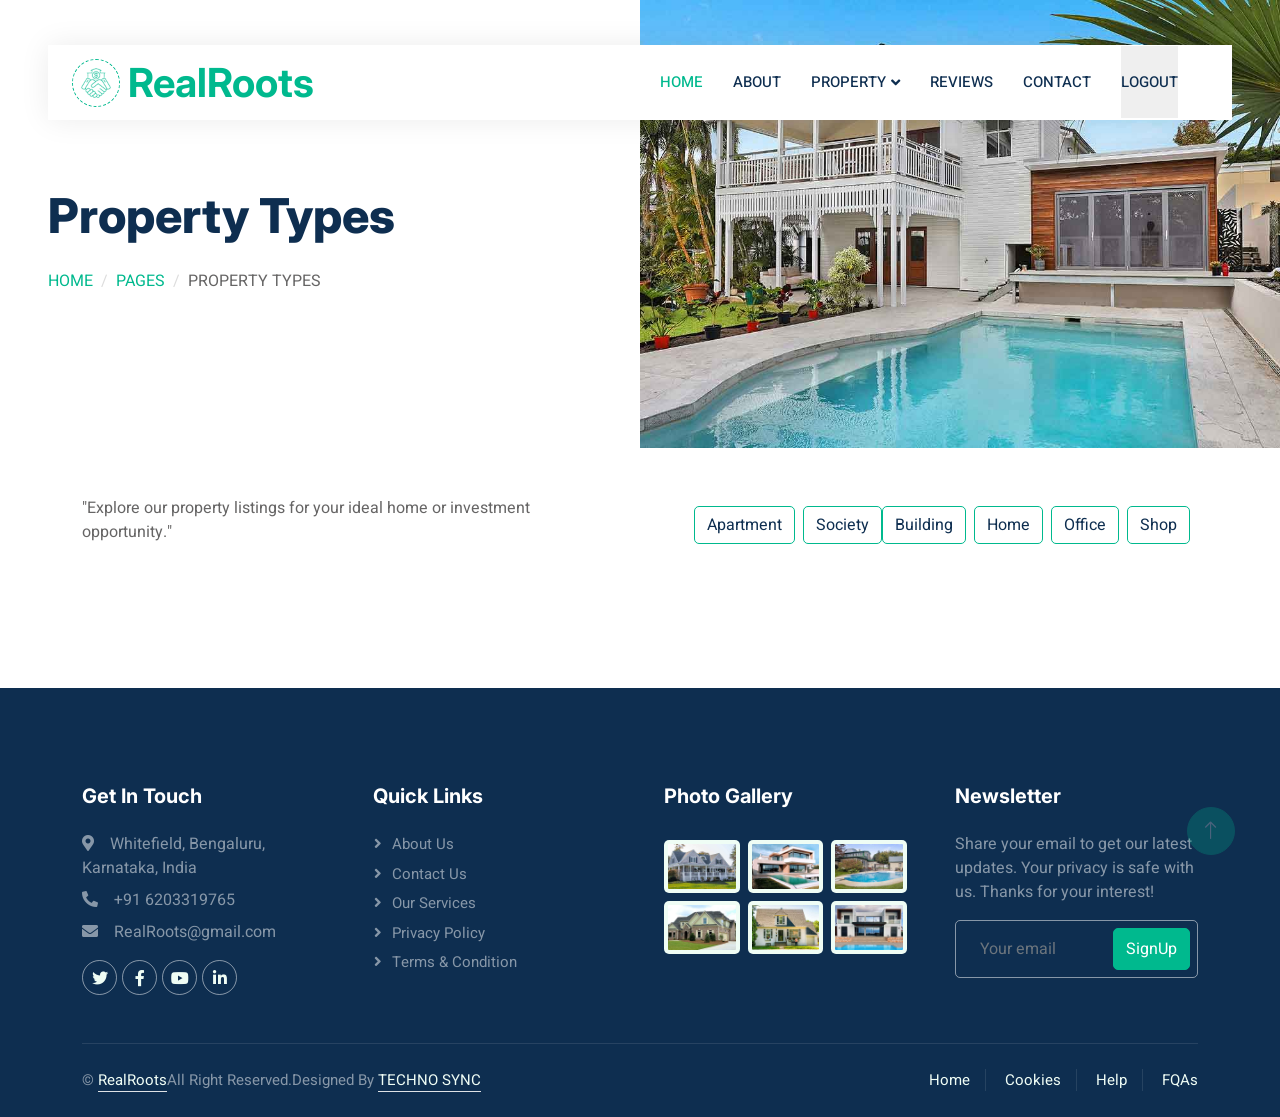
<file: property-type.html>
<!DOCTYPE html>
<html lang="en">

<head>
    <meta charset="utf-8">
    <title>RealRoots</title>
    <meta content="width=device-width, initial-scale=1.0" name="viewport">
    <meta content="" name="keywords">
    <meta content="" name="description">

    <!-- Favicon -->
    <link href="img/favicon.ico" rel="icon">

    <!-- Google Web Fonts -->
    <link rel="preconnect" href="https://fonts.googleapis.com">
    <link rel="preconnect" href="https://fonts.gstatic.com" crossorigin>
    <link href="https://fonts.googleapis.com/css2?family=Heebo:wght@400;500;600&family=Inter:wght@700;800&display=swap" rel="stylesheet">
    
    <!-- Icon Font Stylesheet -->
    <link href="https://cdnjs.cloudflare.com/ajax/libs/font-awesome/5.10.0/css/all.min.css" rel="stylesheet">
    <link href="https://cdn.jsdelivr.net/npm/bootstrap-icons@1.4.1/font/bootstrap-icons.css" rel="stylesheet">

    <!-- Libraries Stylesheet -->
    <link href="lib/animate/animate.min.css" rel="stylesheet">
    <link href="lib/owlcarousel/assets/owl.carousel.min.css" rel="stylesheet">

    <!-- Customized Bootstrap Stylesheet -->
    <link href="css/bootstrap.min.css" rel="stylesheet">

    <!-- Template Stylesheet -->
    <link href="css/style.css" rel="stylesheet">
</head>

<body>
    <div class="container-xxl bg-white p-0">
        <!-- Spinner Start -->
        <div id="spinner" class="show bg-white position-fixed translate-middle w-100 vh-100 top-50 start-50 d-flex align-items-center justify-content-center">
            <div class="spinner-border text-primary" style="width: 3rem; height: 3rem;" role="status">
                <span class="sr-only">Loading...</span>
            </div>
        </div>
        <!-- Spinner End -->


               <!-- Navbar Start -->
               <div class="container-fluid nav-bar bg-transparent">
                <nav class="navbar navbar-expand-lg bg-white navbar-light py-0 px-4">
                    <a href="main_project.html" class="navbar-brand d-flex align-items-center text-center">
                        <div class="icon p-2 me-2">
                            <img class="img-fluid" src="img/icon-deal.png" alt="Icon" style="width: 30px; height: 30px;">
                        </div>
                        <h1 class="m-0 text-primary">RealRoots</h1>
                    </a>
                    <button type="button" class="navbar-toggler" data-bs-toggle="collapse" data-bs-target="#navbarCollapse">
                        <span class="navbar-toggler-icon"></span>
                    </button>
                    <div class="collapse navbar-collapse" id="navbarCollapse">
                        <div class="navbar-nav ms-auto">
                            <a href="main_project.html" class="nav-item nav-link active">Home</a>
                            <a href="about.html" class="nav-item nav-link">About</a>
                            <div class="nav-item dropdown">
                                <a href="#" class="nav-link dropdown-toggle" data-bs-toggle="dropdown">Property</a>
                                <div class="dropdown-menu rounded-0 m-0">
                                    <a href="property-list.html" class="dropdown-item">Property List</a>
                                    <a href="property-type.html" class="dropdown-item">Property Type</a>
                                    <a href="property-agent.html" class="dropdown-item">Property Agent</a>
                                </div>
                            </div>
                        
                            <a href="testimonial.html" class="nav-item nav-link">Reviews</a>
                            <a href="contact.html" class="nav-item nav-link">Contact</a>
                            <li class="nav-item">
                                <form method="post" action="javascript:void(0);" class="form" onsubmit="redirectToLoginPage()">
                                    <button style="border:none " type="submit" class="nav-item nav-link" name="logout">Logout</button>
                                    </form>
                        </li>
                        </div>
                    </div>
                </nav>
            </div>
            <!-- Navbar End -->


        <!-- Header Start -->
        <div class="container-fluid header bg-white p-0">
            <div class="row g-0 align-items-center flex-column-reverse flex-md-row">
                <div class="col-md-6 p-5 mt-lg-5">
                    <h1 class="display-5 animated fadeIn mb-4">Property Types</h1> 
                        <nav aria-label="breadcrumb animated fadeIn">
                        <ol class="breadcrumb text-uppercase">
                            <li class="breadcrumb-item"><a href="#">Home</a></li>
                            <li class="breadcrumb-item"><a href="#">Pages</a></li>
                            <li class="breadcrumb-item text-body active" aria-current="page">Property Types</li>
                        </ol>
                    </nav>
                </div>
                <div class="col-md-6 animated fadeIn">
                    <img class="img-fluid" src="img/header.jpg" alt="">
                </div>
            </div>
        </div>
        <!-- Header End -->


       


        <!-- Property List Start -->
        <div class="container-xxl py-5">
            <div class="container">
                <div class="row g-0 gx-5 align-items-end">
                    <div class="col-lg-6">
                        <div class="text-start mx-auto mb-5 wow slideInLeft" data-wow-delay="0.1s">
                            <p>"Explore our property listings for your ideal home or investment opportunity."</p>
                        </div>
                    </div>
                    <div class="col-lg-6 text-start text-lg-end wow slideInRight" data-wow-delay="0.1s">
                        <ul class="nav nav-pills d-inline-flex justify-content-end mb-5">
                            <li class="nav-item me-2">
                                <a class="btn btn-outline-primary" data-bs-toggle="pill" href="#tab-1">Apartment</a>
                            </li>
                            <li class="nav-item me-0">
                                <a class="btn btn-outline-primary" data-bs-toggle="pill" href="#tab-2" >Society</a>
                            </li>
                            <li class="nav-item me-2">
                                <a class="btn btn-outline-primary" data-bs-toggle="pill" href="#tab-3">Building</a>
                            </li>
                            <li class="nav-item me-2">
                                <a class="btn btn-outline-primary" data-bs-toggle="pill" href="#tab-4">Home</a>
                            </li>
                            <li class="nav-item me-2">
                                <a class="btn btn-outline-primary" data-bs-toggle="pill" href="#tab-5">Office</a>
                            </li>
                            <li class="nav-item me-2">
                                <a class="btn btn-outline-primary" data-bs-toggle="pill" href="#tab-6">Shop</a>
                            </li>
                        </ul>
                    </div>
                </div>
                
            <div class="tab-content">

                <div id="tab-1" class="tab-pane fade show p-0">
                    <div id="apartment">
                        The project uses server side script php and will not reflect the Apartment properties in database
                        <br>
                        <div class="row g-4">
                            <div class="col-lg-4 col-md-6">
                                <div class="property-item rounded overflow-hidden">
                                    <div class="position-relative overflow-hidden">
                                        <a href=""><img class="img-fluid" src="img/property-1.jpg" alt=""></a>
                                        <div class="bg-primary rounded text-white position-absolute start-0 top-0 m-4 py-1 px-3">For Rent</div>
                                        <div class="bg-white rounded-top text-primary position-absolute start-0 bottom-0 mx-4 pt-1 px-3">Appartment</div>
                                    </div>
                                    <div class="p-4 pb-0">
                                        <h5 class="text-primary mb-3">Rs12,34,000</h5>
                                        <a class="d-block h5 mb-2" href="">Golden Urban House For Sell</a>
                                        <p><i class="fa fa-map-marker-alt text-primary me-2"></i>123 Street, Mumbai,India</p>
                                    </div>
                                    <div class="d-flex border-top">
                                        <small class="flex-fill text-center border-end py-2"><i class="fa fa-ruler-combined text-primary me-2"></i>1000 Sqft</small>
                                        <small class="flex-fill text-center border-end py-2"><i class="fa fa-bed text-primary me-2"></i>3 Bed</small>
                                        <small class="flex-fill text-center py-2"><i class="fa fa-bath text-primary me-2"></i>2 Bath</small>
                                    </div>
                                </div>
                            </div>
                            <div class="col-lg-4 col-md-6">
                                <div class="property-item rounded overflow-hidden">
                                    <div class="position-relative overflow-hidden">
                                        <a href=""><img class="img-fluid" src="img/property-2.jpg" alt=""></a>
                                        <div class="bg-primary rounded text-white position-absolute start-0 top-0 m-4 py-1 px-3">For Rent</div>
                                        <div class="bg-white rounded-top text-primary position-absolute start-0 bottom-0 mx-4 pt-1 px-3">Apartment</div>
                                    </div>
                                    <div class="p-4 pb-0">
                                        <h5 class="text-primary mb-3">Rs.30,000</h5>
                                        <a class="d-block h5 mb-2" href="">Golden Urban House For Sell</a>
                                        <p><i class="fa fa-map-marker-alt text-primary me-2"></i>123 Street, Bengaluru,India</p>
                                    </div>
                                    <div class="d-flex border-top">
                                        <small class="flex-fill text-center border-end py-2"><i class="fa fa-ruler-combined text-primary me-2"></i>1000 Sqft</small>
                                        <small class="flex-fill text-center border-end py-2"><i class="fa fa-bed text-primary me-2"></i>3 Bed</small>
                                        <small class="flex-fill text-center py-2"><i class="fa fa-bath text-primary me-2"></i>2 Bath</small>
                                    </div>
                                </div>
                            </div>
                        </div>
                    </div>
                </div>
                    
                

                <div id="tab-2" class="tab-pane fade show p-0">
                    <div id="society">
                                The project uses server side script php and will not reflect the society properties in database<br>
                                <div class="row g-4">
                                    <div class="col-lg-4 col-md-6">
                                        <div class="property-item rounded overflow-hidden">
                                            <div class="position-relative overflow-hidden">
                                                <a href=""><img class="img-fluid" src="img/property-3.jpg" alt=""></a>
                                                <div class="bg-primary rounded text-white position-absolute start-0 top-0 m-4 py-1 px-3">For Rent</div>
                                                <div class="bg-white rounded-top text-primary position-absolute start-0 bottom-0 mx-4 pt-1 px-3">Society</div>
                                            </div>
                                            <div class="p-4 pb-0">
                                                <h5 class="text-primary mb-3">Rs12,34,000</h5>
                                                <a class="d-block h5 mb-2" href="">Golden Urban House For Sell</a>
                                                <p><i class="fa fa-map-marker-alt text-primary me-2"></i>123 Street, Mumbai,India</p>
                                            </div>
                                            <div class="d-flex border-top">
                                                <small class="flex-fill text-center border-end py-2"><i class="fa fa-ruler-combined text-primary me-2"></i>1000 Sqft</small>
                                                <small class="flex-fill text-center border-end py-2"><i class="fa fa-bed text-primary me-2"></i>3 Bed</small>
                                                <small class="flex-fill text-center py-2"><i class="fa fa-bath text-primary me-2"></i>2 Bath</small>
                                            </div>
                                        </div>
                                    </div>
                                    <div class="col-lg-4 col-md-6">
                                        <div class="property-item rounded overflow-hidden">
                                            <div class="position-relative overflow-hidden">
                                                <a href=""><img class="img-fluid" src="img/property-4.jpg" alt=""></a>
                                                <div class="bg-primary rounded text-white position-absolute start-0 top-0 m-4 py-1 px-3">For Rent</div>
                                                <div class="bg-white rounded-top text-primary position-absolute start-0 bottom-0 mx-4 pt-1 px-3">Society</div>
                                            </div>
                                            <div class="p-4 pb-0">
                                                <h5 class="text-primary mb-3">Rs.30,000</h5>
                                                <a class="d-block h5 mb-2" href="">Golden Urban House For Sell</a>
                                                <p><i class="fa fa-map-marker-alt text-primary me-2"></i>123 Street, Bengaluru,India</p>
                                            </div>
                                            <div class="d-flex border-top">
                                                <small class="flex-fill text-center border-end py-2"><i class="fa fa-ruler-combined text-primary me-2"></i>1000 Sqft</small>
                                                <small class="flex-fill text-center border-end py-2"><i class="fa fa-bed text-primary me-2"></i>3 Bed</small>
                                                <small class="flex-fill text-center py-2"><i class="fa fa-bath text-primary me-2"></i>2 Bath</small>
                                            </div>
                                        </div>
                                    </div>
                                </div>
                    </div>
                </div>
                <div id="tab-3" class="tab-pane fade show p-0">
                                    <div id="building">
                                        The project uses server side script php and will not reflect the building properties in database<br>
                                        <div class="row g-4">
                                            <div class="col-lg-4 col-md-6">
                                                <div class="property-item rounded overflow-hidden">
                                                    <div class="position-relative overflow-hidden">
                                                        <a href=""><img class="img-fluid" src="img/property-5.jpg" alt=""></a>
                                                        <div class="bg-primary rounded text-white position-absolute start-0 top-0 m-4 py-1 px-3">For Rent</div>
                                                        <div class="bg-white rounded-top text-primary position-absolute start-0 bottom-0 mx-4 pt-1 px-3">Building</div>
                                                    </div>
                                                    <div class="p-4 pb-0">
                                                        <h5 class="text-primary mb-3">Rs12,34,000</h5>
                                                        <a class="d-block h5 mb-2" href="">Golden Urban House For Sell</a>
                                                        <p><i class="fa fa-map-marker-alt text-primary me-2"></i>123 Street, Mumbai,India</p>
                                                    </div>
                                                    <div class="d-flex border-top">
                                                        <small class="flex-fill text-center border-end py-2"><i class="fa fa-ruler-combined text-primary me-2"></i>1000 Sqft</small>
                                                        <small class="flex-fill text-center border-end py-2"><i class="fa fa-bed text-primary me-2"></i>3 Bed</small>
                                                        <small class="flex-fill text-center py-2"><i class="fa fa-bath text-primary me-2"></i>2 Bath</small>
                                                    </div>
                                                </div>
                                            </div>
                                            <div class="col-lg-4 col-md-6">
                                                <div class="property-item rounded overflow-hidden">
                                                    <div class="position-relative overflow-hidden">
                                                        <a href=""><img class="img-fluid" src="img/property-6.jpg" alt=""></a>
                                                        <div class="bg-primary rounded text-white position-absolute start-0 top-0 m-4 py-1 px-3">For Rent</div>
                                                        <div class="bg-white rounded-top text-primary position-absolute start-0 bottom-0 mx-4 pt-1 px-3">Building</div>
                                                    </div>
                                                    <div class="p-4 pb-0">
                                                        <h5 class="text-primary mb-3">Rs.30,000</h5>
                                                        <a class="d-block h5 mb-2" href="">Golden Urban House For Sell</a>
                                                        <p><i class="fa fa-map-marker-alt text-primary me-2"></i>123 Street, Bengaluru,India</p>
                                                    </div>
                                                    <div class="d-flex border-top">
                                                        <small class="flex-fill text-center border-end py-2"><i class="fa fa-ruler-combined text-primary me-2"></i>1000 Sqft</small>
                                                        <small class="flex-fill text-center border-end py-2"><i class="fa fa-bed text-primary me-2"></i>3 Bed</small>
                                                        <small class="flex-fill text-center py-2"><i class="fa fa-bath text-primary me-2"></i>2 Bath</small>
                                                    </div>
                                                </div>
                                            </div>
                                        </div>
                                    </div>
                </div>
                <div id="tab-4" class="tab-pane fade show p-0">
                                            <div id="home">
                                                The project uses server side script php and will not reflect the home properties in database<br>
                                                <div class="row g-4">
                                                    <div class="col-lg-4 col-md-6">
                                                        <div class="property-item rounded overflow-hidden">
                                                            <div class="position-relative overflow-hidden">
                                                                <a href=""><img class="img-fluid" src="img/property-1.jpg" alt=""></a>
                                                                <div class="bg-primary rounded text-white position-absolute start-0 top-0 m-4 py-1 px-3">For Rent</div>
                                                                <div class="bg-white rounded-top text-primary position-absolute start-0 bottom-0 mx-4 pt-1 px-3">Home</div>
                                                            </div>
                                                            <div class="p-4 pb-0">
                                                                <h5 class="text-primary mb-3">Rs12,34,000</h5>
                                                                <a class="d-block h5 mb-2" href="">Golden Urban House For Sell</a>
                                                                <p><i class="fa fa-map-marker-alt text-primary me-2"></i>123 Street, Mumbai,India</p>
                                                            </div>
                                                            <div class="d-flex border-top">
                                                                <small class="flex-fill text-center border-end py-2"><i class="fa fa-ruler-combined text-primary me-2"></i>1000 Sqft</small>
                                                                <small class="flex-fill text-center border-end py-2"><i class="fa fa-bed text-primary me-2"></i>3 Bed</small>
                                                                <small class="flex-fill text-center py-2"><i class="fa fa-bath text-primary me-2"></i>2 Bath</small>
                                                            </div>
                                                        </div>
                                                    </div>
                                                    <div class="col-lg-4 col-md-6">
                                                        <div class="property-item rounded overflow-hidden">
                                                            <div class="position-relative overflow-hidden">
                                                                <a href=""><img class="img-fluid" src="img/property-2.jpg" alt=""></a>
                                                                <div class="bg-primary rounded text-white position-absolute start-0 top-0 m-4 py-1 px-3">For Rent</div>
                                                                <div class="bg-white rounded-top text-primary position-absolute start-0 bottom-0 mx-4 pt-1 px-3">Home</div>
                                                            </div>
                                                            <div class="p-4 pb-0">
                                                                <h5 class="text-primary mb-3">Rs.30,000</h5>
                                                                <a class="d-block h5 mb-2" href="">Golden Urban House For Sell</a>
                                                                <p><i class="fa fa-map-marker-alt text-primary me-2"></i>123 Street, Bengaluru,India</p>
                                                            </div>
                                                            <div class="d-flex border-top">
                                                                <small class="flex-fill text-center border-end py-2"><i class="fa fa-ruler-combined text-primary me-2"></i>1000 Sqft</small>
                                                                <small class="flex-fill text-center border-end py-2"><i class="fa fa-bed text-primary me-2"></i>3 Bed</small>
                                                                <small class="flex-fill text-center py-2"><i class="fa fa-bath text-primary me-2"></i>2 Bath</small>
                                                            </div>
                                                        </div>
                                                    </div>
                                                </div>
                                            </div>
                </div>
                <div id="tab-5" class="tab-pane fade show p-0">
                                                    <div id="office">
                                                        The project uses server side script php and will not reflect the office properties in database<br>
                                                        <div class="row g-4">
                                                            <div class="col-lg-4 col-md-6">
                                                                <div class="property-item rounded overflow-hidden">
                                                                    <div class="position-relative overflow-hidden">
                                                                        <a href=""><img class="img-fluid" src="img/property-3.jpg" alt=""></a>
                                                                        <div class="bg-primary rounded text-white position-absolute start-0 top-0 m-4 py-1 px-3">For Rent</div>
                                                                        <div class="bg-white rounded-top text-primary position-absolute start-0 bottom-0 mx-4 pt-1 px-3">Office</div>
                                                                    </div>
                                                                    <div class="p-4 pb-0">
                                                                        <h5 class="text-primary mb-3">Rs12,34,000</h5>
                                                                        <a class="d-block h5 mb-2" href="">Golden Urban House For Sell</a>
                                                                        <p><i class="fa fa-map-marker-alt text-primary me-2"></i>123 Street, Mumbai,India</p>
                                                                    </div>
                                                                    <div class="d-flex border-top">
                                                                        <small class="flex-fill text-center border-end py-2"><i class="fa fa-ruler-combined text-primary me-2"></i>1000 Sqft</small>
                                                                        <small class="flex-fill text-center border-end py-2"><i class="fa fa-bed text-primary me-2"></i>3 Bed</small>
                                                                        <small class="flex-fill text-center py-2"><i class="fa fa-bath text-primary me-2"></i>2 Bath</small>
                                                                    </div>
                                                                </div>
                                                            </div>
                                                            <div class="col-lg-4 col-md-6">
                                                                <div class="property-item rounded overflow-hidden">
                                                                    <div class="position-relative overflow-hidden">
                                                                        <a href=""><img class="img-fluid" src="img/property-4.jpg" alt=""></a>
                                                                        <div class="bg-primary rounded text-white position-absolute start-0 top-0 m-4 py-1 px-3">For Sell</div>
                                                                        <div class="bg-white rounded-top text-primary position-absolute start-0 bottom-0 mx-4 pt-1 px-3">Office</div>
                                                                    </div>
                                                                    <div class="p-4 pb-0">
                                                                        <h5 class="text-primary mb-3">Rs.30,000</h5>
                                                                        <a class="d-block h5 mb-2" href="">Golden Urban House For Sell</a>
                                                                        <p><i class="fa fa-map-marker-alt text-primary me-2"></i>123 Street, Delhi,India</p>
                                                                    </div>
                                                                    <div class="d-flex border-top">
                                                                        <small class="flex-fill text-center border-end py-2"><i class="fa fa-ruler-combined text-primary me-2"></i>1000 Sqft</small>
                                                                        <small class="flex-fill text-center border-end py-2"><i class="fa fa-bed text-primary me-2"></i>3 Bed</small>
                                                                        <small class="flex-fill text-center py-2"><i class="fa fa-bath text-primary me-2"></i>2 Bath</small>
                                                                    </div>
                                                                </div>
                                                            </div>
                                                        </div>
                                                    </div>
                </div>
                                                        <div id="tab-6" class="tab-pane fade show p-0">
                                                            <div id="shop">
                                                                The project uses server side script php and will not reflect the shop properties in database<br>
                                                                <div class="row g-4">
                                                                    <div class="col-lg-4 col-md-6">
                                                                        <div class="property-item rounded overflow-hidden">
                                                                            <div class="position-relative overflow-hidden">
                                                                                <a href=""><img class="img-fluid" src="img/property-5.jpg" alt=""></a>
                                                                                <div class="bg-primary rounded text-white position-absolute start-0 top-0 m-4 py-1 px-3">For Rent</div>
                                                                                <div class="bg-white rounded-top text-primary position-absolute start-0 bottom-0 mx-4 pt-1 px-3">Shop</div>
                                                                            </div>
                                                                            <div class="p-4 pb-0">
                                                                                <h5 class="text-primary mb-3">Rs12,34,000</h5>
                                                                                <a class="d-block h5 mb-2" href="">Golden Urban House For Sell</a>
                                                                                <p><i class="fa fa-map-marker-alt text-primary me-2"></i>123 Street, Mumbai,India</p>
                                                                            </div>
                                                                            <div class="d-flex border-top">
                                                                                <small class="flex-fill text-center border-end py-2"><i class="fa fa-ruler-combined text-primary me-2"></i>1000 Sqft</small>
                                                                                <small class="flex-fill text-center border-end py-2"><i class="fa fa-bed text-primary me-2"></i>3 Bed</small>
                                                                                <small class="flex-fill text-center py-2"><i class="fa fa-bath text-primary me-2"></i>2 Bath</small>
                                                                            </div>
                                                                        </div>
                                                                    </div>
                                                                    <div class="col-lg-4 col-md-6">
                                                                        <div class="property-item rounded overflow-hidden">
                                                                            <div class="position-relative overflow-hidden">
                                                                                <a href=""><img class="img-fluid" src="img/property-6.jpg" alt=""></a>
                                                                                <div class="bg-primary rounded text-white position-absolute start-0 top-0 m-4 py-1 px-3">For Rent</div>
                                                                                <div class="bg-white rounded-top text-primary position-absolute start-0 bottom-0 mx-4 pt-1 px-3">Shop</div>
                                                                            </div>
                                                                            <div class="p-4 pb-0">
                                                                                <h5 class="text-primary mb-3">Rs.30,000</h5>
                                                                                <a class="d-block h5 mb-2" href="">Golden Urban House For Sell</a>
                                                                                <p><i class="fa fa-map-marker-alt text-primary me-2"></i>123 Street, Bengaluru,India</p>
                                                                            </div>
                                                                            <div class="d-flex border-top">
                                                                                <small class="flex-fill text-center border-end py-2"><i class="fa fa-ruler-combined text-primary me-2"></i>1000 Sqft</small>
                                                                                <small class="flex-fill text-center border-end py-2"><i class="fa fa-bed text-primary me-2"></i>3 Bed</small>
                                                                                <small class="flex-fill text-center py-2"><i class="fa fa-bath text-primary me-2"></i>2 Bath</small>
                                                                            </div>
                                                                        </div>
                                                                    </div>
                                                                </div>
                                                            </div>
                                                        </div>
                
                </div>
            </div>     
            </div>
            <div class="container-fluid bg-dark text-white-50 footer pt-5 mt-5 wow fadeIn" data-wow-delay="0.1s">
                <div class="container py-5">
                    <div class="row g-5">
                        <div class="col-lg-3 col-md-6">
                            <h5 class="text-white mb-4">Get In Touch</h5>
                            <p class="mb-2"><i class="fa fa-map-marker-alt me-3"></i>Whitefield, Bengaluru, Karnataka, India</p>
                            <p class="mb-2"><i class="fa fa-phone-alt me-3"></i>+91 6203319765</p>
                            <p class="mb-2"><i class="fa fa-envelope me-3"></i>RealRoots@gmail.com</p>
                            <div class="d-flex pt-2">
                                <a class="btn btn-outline-light btn-social" href=""><i class="fab fa-twitter"></i></a>
                                <a class="btn btn-outline-light btn-social" href=""><i class="fab fa-facebook-f"></i></a>
                                <a class="btn btn-outline-light btn-social" href=""><i class="fab fa-youtube"></i></a>
                                <a class="btn btn-outline-light btn-social" href=""><i class="fab fa-linkedin-in"></i></a>
                            </div>
                        </div>
                        <div class="col-lg-3 col-md-6">
                            <h5 class="text-white mb-4">Quick Links</h5>
                            <a class="btn btn-link text-white-50" href="">About Us</a>
                            <a class="btn btn-link text-white-50" href="">Contact Us</a>
                            <a class="btn btn-link text-white-50" href="">Our Services</a>
                            <a class="btn btn-link text-white-50" href="">Privacy Policy</a>
                            <a class="btn btn-link text-white-50" href="">Terms & Condition</a>
                        </div>
                        <div class="col-lg-3 col-md-6">
                            <h5 class="text-white mb-4">Photo Gallery</h5>
                            <div class="row g-2 pt-2">
                                <div class="col-4">
                                    <img class="img-fluid rounded bg-light p-1" src="img/property-1.jpg" alt="">
                                </div>
                                <div class="col-4">
                                    <img class="img-fluid rounded bg-light p-1" src="img/property-2.jpg" alt="">
                                </div>
                                <div class="col-4">
                                    <img class="img-fluid rounded bg-light p-1" src="img/property-3.jpg" alt="">
                                </div>
                                <div class="col-4">
                                    <img class="img-fluid rounded bg-light p-1" src="img/property-4.jpg" alt="">
                                </div>
                                <div class="col-4">
                                    <img class="img-fluid rounded bg-light p-1" src="img/property-5.jpg" alt="">
                                </div>
                                <div class="col-4">
                                    <img class="img-fluid rounded bg-light p-1" src="img/property-6.jpg" alt="">
                                </div>
                            </div>
                        </div>
                        <div class="col-lg-3 col-md-6">
                            <h5 class="text-white mb-4">Newsletter</h5>
                            <p>Share your email to get our latest updates. Your privacy is safe with us. Thanks for your interest!</p>
                            <div class="position-relative mx-auto" style="max-width: 400px;">
                                <input class="form-control bg-transparent w-100 py-3 ps-4 pe-5" type="text" placeholder="Your email">
                                <button type="button" class="btn btn-primary py-2 position-absolute top-0 end-0 mt-2 me-2">SignUp</button>
                            </div>
                        </div>
                    </div>
                </div>
                <div class="container">
                    <div class="copyright">
                        <div class="row">
                            <div class="col-md-6 text-center text-md-start mb-3 mb-md-0">
                                &copy; <a class="border-bottom" href="#">RealRoots</a>All Right Reserved.Designed By <a class="border-bottom" href="technosync.html">TECHNO SYNC</a>
                            </div>
                            <div class="col-md-6 text-center text-md-end">
                                <div class="footer-menu">
                                    <a href="">Home</a>
                                    <a href="">Cookies</a>
                                    <a href="">Help</a>
                                    <a href="">FQAs</a>
                                </div>
                            </div>
                        </div>
                    </div>
                </div>
            </div>  
            <a href="#" class="btn btn-lg btn-primary btn-lg-square back-to-top"><i class="bi bi-arrow-up"></i></a>
        </div>
    
        <!-- JavaScript Libraries -->
        <script src="https://code.jquery.com/jquery-3.4.1.min.js"></script>
        <script src="https://cdn.jsdelivr.net/npm/bootstrap@5.0.0/dist/js/bootstrap.bundle.min.js"></script>
        <script src="lib/wow/wow.min.js"></script>
        <script src="lib/easing/easing.min.js"></script>
        <script src="lib/waypoints/waypoints.min.js"></script>
        <script src="lib/owlcarousel/owl.carousel.min.js"></script>
    
    
        <script src="js/main.js"></script>
        <!-- Add jQuery library -->
    <script src="https://code.jquery.com/jquery-3.6.0.min.js"></script>
    <script>
        $(document).ready(function () {
        
            // Event handler for clicking the "For Sell" tab
            $("#tab-1-link").click(function () {
                $("#apartment").show();
                $("#society").hide();
                $("#building").hide();
                $("#home").hide();
                $("#office").hide();
                $("#shop").hide();

            });
    
            // Event handler for clicking the "For Rent" tab
            $("#tab-2-link").click(function () {
                $("#apartment").hide();
                $("#society").show();
                $("#building").hide();
                $("#home").hide();
                $("#office").hide();
                $("#shop").hide();

            });
            $("#tab-3-link").click(function () {
                $("#apartment").hide();
                $("#society").hide();
                $("#building").show();
                $("#home").hide();
                $("#office").hide();
                $("#shop").hide();

            });
            $("#tab-4-link").click(function () {
                $("#apartment").hide();
                $("#society").hide();
                $("#building").hide();
                $("#home").show();
                $("#office").hide();
                $("#shop").hide();

            });
            $("#tab-5-link").click(function () {
                $("#apartment").hide();
                $("#society").hide();
                $("#building").hide();
                $("#home").hide();
                $("#office").show();
                $("#shop").hide();

            });
            $("#tab-6-link").click(function () {
                $("#apartment").hide();
                $("#society").hide();
                $("#building").hide();
                $("#home").hide();
                $("#office").hide();
                $("#shop").show();

            });

        });
    </script>
   
    <script>
        function redirectToLoginPage() {
            // Redirect to login.html
            window.location.href = 'login.html';
        }
    </script>
    
    
    
    
    </body>
    
    </html>
</file>
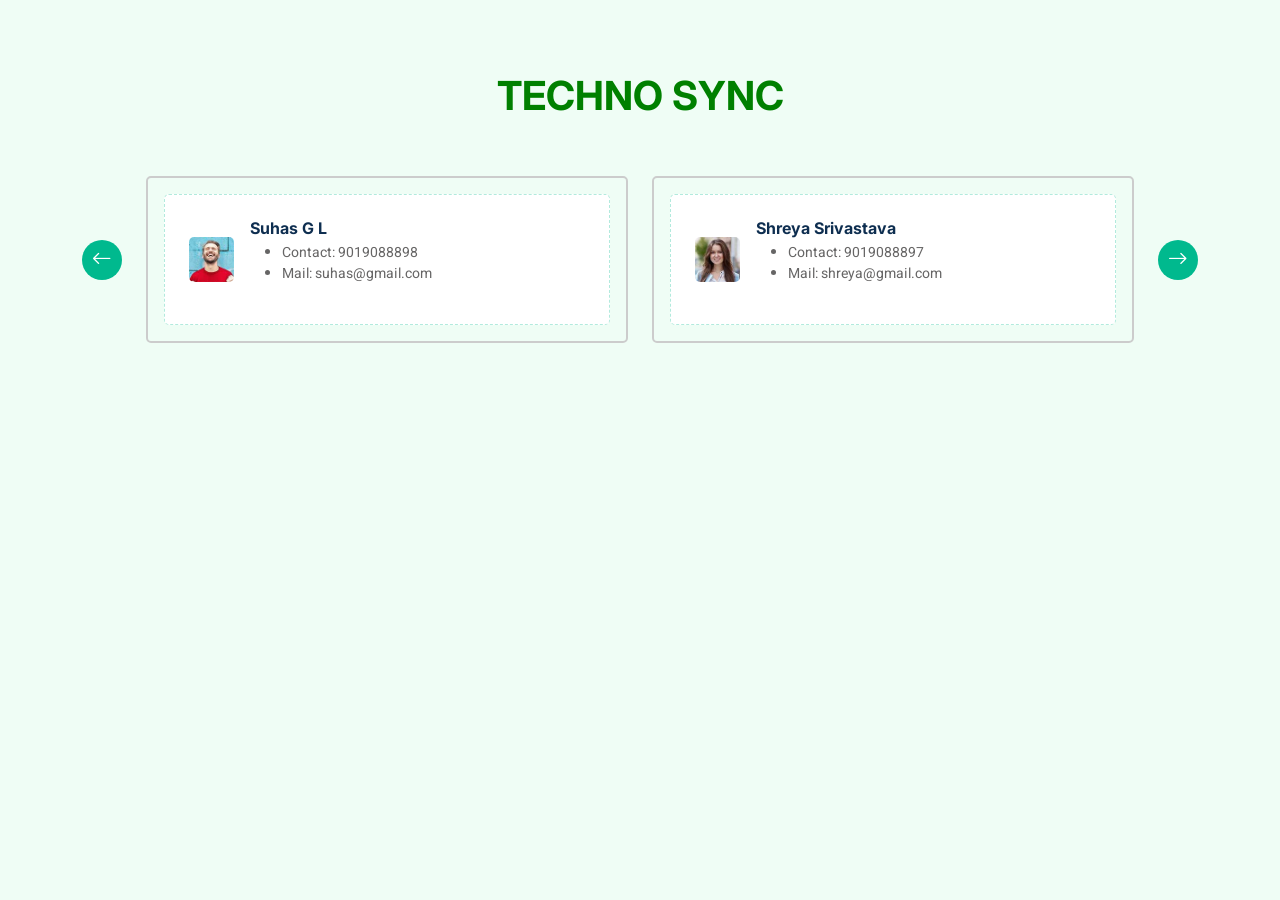
<file: technosync.html>
<!DOCTYPE html>
<html lang="en">

<head>
    <meta charset="utf-8">
    <title>RealRoots</title>
    <meta content="width=device-width, initial-scale=1.0" name="viewport">
    <meta content="" name="keywords">
    <meta content="" name="description">

    <!-- Favicon -->
    <link href="img/favicon.ico" rel="icon">

    <!-- Google Web Fonts -->
    <link rel="preconnect" href="https://fonts.googleapis.com">
    <link rel="preconnect" href="https://fonts.gstatic.com" crossorigin>
    <link href="https://fonts.googleapis.com/css2?family=Heebo:wght@400;500;600&family=Inter:wght@700;800&display=swap" rel="stylesheet">
    
    <!-- Icon Font Stylesheet -->
    <link href="https://cdnjs.cloudflare.com/ajax/libs/font-awesome/5.10.0/css/all.min.css" rel="stylesheet">
    <link href="https://cdn.jsdelivr.net/npm/bootstrap-icons@1.4.1/font/bootstrap-icons.css" rel="stylesheet">

    <!-- Libraries Stylesheet -->
    <link href="lib/animate/animate.min.css" rel="stylesheet">
    <link href="lib/owlcarousel/assets/owl.carousel.min.css" rel="stylesheet">

    <!-- Customized Bootstrap Stylesheet -->
    <link href="css/bootstrap.min.css" rel="stylesheet">

    <!-- Template Stylesheet -->
    <link href="css/style.css" rel="stylesheet">
    <link href="technosync.html" rel="stylesheet">
    <style>
        /* Add custom CSS to increase border size around testimonials */
        .testimonial-item {
            border: 2px solid #ccc; /* Adjust the border size and color as needed */
            border-radius: 10px; /* Add rounded corners */
            padding: 15px; /* Adjust the padding as needed */
        }
    </style>

</head>
<body>
    <br><br><br>
    <h1 style="text-align: center; color:green; ">TECHNO SYNC</h1>
<div class="container-xxl py-5">
    <div class="container">
<div class="owl-carousel testimonial-carousel wow fadeInUp" data-wow-delay="0.1s">
    <div class="testimonial-item bg-light rounded p-3">
        <div class="bg-white border rounded p-4">
            <div class="d-flex align-items-center">
                <img class="img-fluid flex-shrink-0 rounded" src="img/testimonial-2.jpg" style="width: 45px; height: 45px;">
                <div class="ps-3">
                    <h6 class="fw-bold mb-1">Suhas G L</h6>
                    <small><ul>
                        <li>Contact: 9019088898</li>
                            <li>Mail: suhas@gmail.com</li>
                    </ul></small>
                </div>
            </div>
        </div>
    </div>
    <div class="testimonial-item bg-light rounded p-3">
        <div class="bg-white border rounded p-4">
            <div class="d-flex align-items-center">
                <img class="img-fluid flex-shrink-0 rounded" src="img/testimonial-1.jpg" style="width: 45px; height: 45px;">
                <div class="ps-3">
                    <h6 class="fw-bold mb-1">Shreya Srivastava</h6>
                    <small><ul>
                        <li>Contact: 9019088897</li>
                            <li>Mail: shreya@gmail.com</li>
                    </ul></small>
                </div>
            </div>
        </div>
    </div>
    <div class="testimonial-item bg-light rounded p-3">
        <div class="bg-white border rounded p-4">
            <div class="d-flex align-items-center">
                <img class="img-fluid flex-shrink-0 rounded" src="img/testimonial-2.jpg" style="width: 45px; height: 45px;">
                <div class="ps-3">
                    <h6 class="fw-bold mb-1">Sanjay Patted</h6>
                    <small><ul>
                        <li>Contact: 9019088898</li>
                            <li>Mail: sanjay@gmail.com</li>
                    </ul></small>
                </div>
            </div>
        </div>
    </div>
    <div class="testimonial-item bg-light rounded p-3">
        <div class="bg-white border rounded p-4">
            <div class="d-flex align-items-center">
                <img class="img-fluid flex-shrink-0 rounded" src="img/testimonial-1.jpg" style="width: 45px; height: 45px;">
                <div class="ps-3">
                    <h6 class="fw-bold mb-1">Shankuntala DS</h6>
                    <small><ul>
                        <li>Contact: 9019088898</li>
                            <li>Mail: shakuntala@gmail.com</li>
                    </ul></small>
                </div>
            </div>
        </div>
    </div>
    <div class="testimonial-item bg-light rounded p-3">
        <div class="bg-white border rounded p-4">
            <div class="d-flex align-items-center">
                <img class="img-fluid flex-shrink-0 rounded" src="img/testimonial-2.jpg" style="width: 45px; height: 45px;">
                <div class="ps-3">
                    <h6 class="fw-bold mb-1">Sumanth JM</h6>
                    <small><ul>
                        <li>Contact: 9019088898</li>
                            <li>Mail: sumanth@gmail.com</li>
                    </ul></small>
                </div>
            </div>
        </div>
    </div>
</div>
</div>
</div>
<script src="https://code.jquery.com/jquery-3.4.1.min.js"></script>
    <script src="https://cdn.jsdelivr.net/npm/bootstrap@5.0.0/dist/js/bootstrap.bundle.min.js"></script>
    <script src="lib/wow/wow.min.js"></script>
    <script src="lib/easing/easing.min.js"></script>
    <script src="lib/waypoints/waypoints.min.js"></script>
    <script src="lib/owlcarousel/owl.carousel.min.js"></script>

    <!-- Template Javascript -->
    <script src="js/main.js"></script>
</body>
</html>
</file>
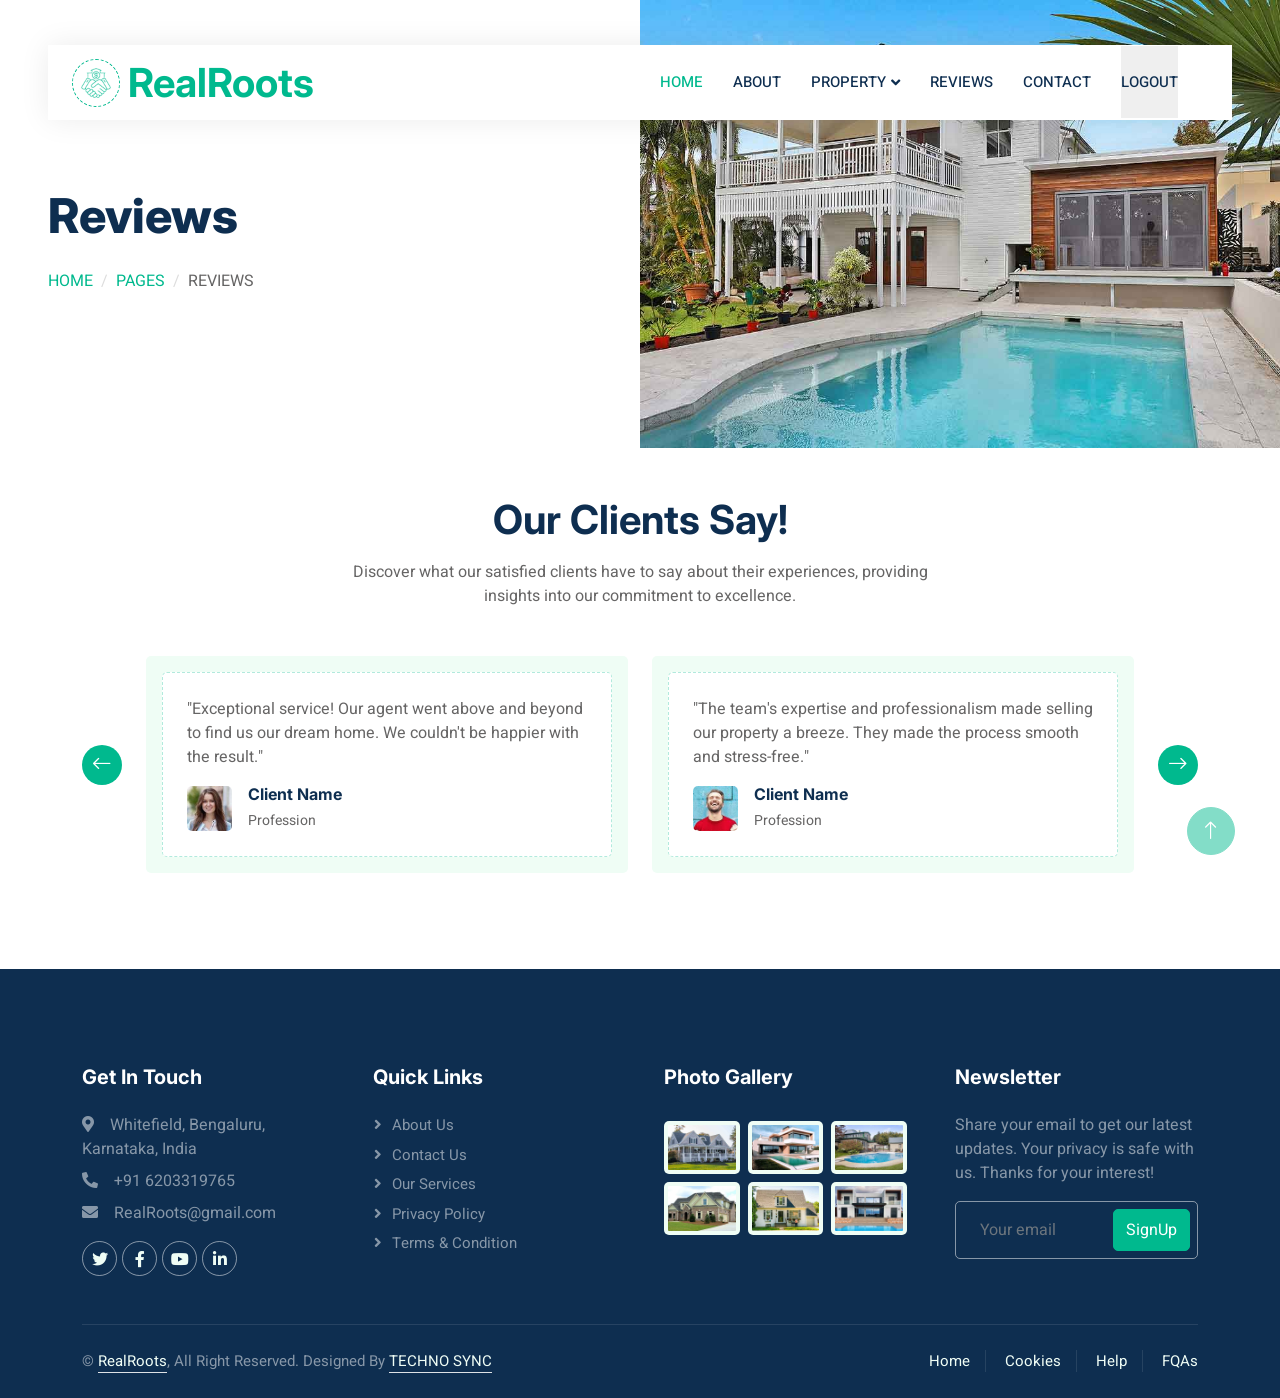
<file: testimonial.html>
<!DOCTYPE html>
<html lang="en">

<head>
    <meta charset="utf-8">
    <title>RealRoots</title>
    <meta content="width=device-width, initial-scale=1.0" name="viewport">
    <meta content="" name="keywords">
    <meta content="" name="description">

    <!-- Favicon -->
    <link href="img/favicon.ico" rel="icon">

    <!-- Google Web Fonts -->
    <link rel="preconnect" href="https://fonts.googleapis.com">
    <link rel="preconnect" href="https://fonts.gstatic.com" crossorigin>
    <link href="https://fonts.googleapis.com/css2?family=Heebo:wght@400;500;600&family=Inter:wght@700;800&display=swap" rel="stylesheet">
    
    <!-- Icon Font Stylesheet -->
    <link href="https://cdnjs.cloudflare.com/ajax/libs/font-awesome/5.10.0/css/all.min.css" rel="stylesheet">
    <link href="https://cdn.jsdelivr.net/npm/bootstrap-icons@1.4.1/font/bootstrap-icons.css" rel="stylesheet">

    <!-- Libraries Stylesheet -->
    <link href="lib/animate/animate.min.css" rel="stylesheet">
    <link href="lib/owlcarousel/assets/owl.carousel.min.css" rel="stylesheet">

    <!-- Customized Bootstrap Stylesheet -->
    <link href="css/bootstrap.min.css" rel="stylesheet">

    <!-- Template Stylesheet -->
    <link href="css/style.css" rel="stylesheet">
</head>

<body>
    <div class="container-xxl bg-white p-0">
        <!-- Spinner Start -->
        <div id="spinner" class="show bg-white position-fixed translate-middle w-100 vh-100 top-50 start-50 d-flex align-items-center justify-content-center">
            <div class="spinner-border text-primary" style="width: 3rem; height: 3rem;" role="status">
                <span class="sr-only">Loading...</span>
            </div>
        </div>
        <!-- Spinner End -->


        <!-- Navbar Start -->
        <div class="container-fluid nav-bar bg-transparent">
            <nav class="navbar navbar-expand-lg bg-white navbar-light py-0 px-4">
                <a href="main_project.html" class="navbar-brand d-flex align-items-center text-center">
                    <div class="icon p-2 me-2">
                        <img class="img-fluid" src="img/icon-deal.png" alt="Icon" style="width: 30px; height: 30px;">
                    </div>
                    <h1 class="m-0 text-primary">RealRoots</h1>
                </a>
                <button type="button" class="navbar-toggler" data-bs-toggle="collapse" data-bs-target="#navbarCollapse">
                    <span class="navbar-toggler-icon"></span>
                </button>
                <div class="collapse navbar-collapse" id="navbarCollapse">
                    <div class="navbar-nav ms-auto">
                        <a href="main_project.html" class="nav-item nav-link active">Home</a>
                        <a href="about.html" class="nav-item nav-link">About</a>
                        <div class="nav-item dropdown">
                            <a href="#" class="nav-link dropdown-toggle" data-bs-toggle="dropdown">Property</a>
                            <div class="dropdown-menu rounded-0 m-0">
                                <a href="property-list.html" class="dropdown-item">Property List</a>
                                <a href="property-type.html" class="dropdown-item">Property Type</a>
                                <a href="property-agent.html" class="dropdown-item">Property Agent</a>
                            </div>
                        </div>
                    
                        <a href="testimonial.html" class="nav-item nav-link">Reviews</a>
                        <a href="contact.html" class="nav-item nav-link">Contact</a>
                        <li class="nav-item">
                            <form method="post" action="javascript:void(0);" class="form" onsubmit="redirectToLoginPage()">
                                <button style="border:none " type="submit" class="nav-item nav-link" name="logout">Logout</button>
                                </form>
                            </li>
                    </div>
                </div>
            </nav>
        </div>
        <!-- Navbar End -->


        <!-- Header Start -->
        <div class="container-fluid header bg-white p-0">
            <div class="row g-0 align-items-center flex-column-reverse flex-md-row">
                <div class="col-md-6 p-5 mt-lg-5">
                    <h1 class="display-5 animated fadeIn mb-4">Reviews</h1> 
                        <nav aria-label="breadcrumb animated fadeIn">
                        <ol class="breadcrumb text-uppercase">
                            <li class="breadcrumb-item"><a href="#">Home</a></li>
                            <li class="breadcrumb-item"><a href="#">Pages</a></li>
                            <li class="breadcrumb-item text-body active" aria-current="page">Reviews</li>
                        </ol>
                    </nav>
                </div>
                <div class="col-md-6 animated fadeIn">
                    <img class="img-fluid" src="img/header.jpg" alt="">
                </div>
            </div>
        </div>
        <!-- Header End -->


       

        <!-- Testimonial Start -->
        <div class="container-xxl py-5">
            <div class="container">
                <div class="text-center mx-auto mb-5 wow fadeInUp" data-wow-delay="0.1s" style="max-width: 600px;">
                    <h1 class="mb-3">Our Clients Say!</h1>
                    <p>Discover what our satisfied clients have to say about their experiences, providing insights into our commitment to excellence.</p>
                </div>
                <div class="owl-carousel testimonial-carousel wow fadeInUp" data-wow-delay="0.1s">
                    <div class="testimonial-item bg-light rounded p-3">
                        <div class="bg-white border rounded p-4">
                            <p>"Exceptional service! Our agent went above and beyond to find us our dream home. We couldn't be happier with the result."</p>
                            <div class="d-flex align-items-center">
                                <img class="img-fluid flex-shrink-0 rounded" src="img/testimonial-1.jpg" style="width: 45px; height: 45px;">
                                <div class="ps-3">
                                    <h6 class="fw-bold mb-1">Client Name</h6>
                                    <small>Profession</small>
                                </div>
                            </div>
                        </div>
                    </div>
                    <div class="testimonial-item bg-light rounded p-3">
                        <div class="bg-white border rounded p-4">
                            <p>"The team's expertise and professionalism made selling our property a breeze. They made the process smooth and stress-free."</p>
                            <div class="d-flex align-items-center">
                                <img class="img-fluid flex-shrink-0 rounded" src="img/testimonial-2.jpg" style="width: 45px; height: 45px;">
                                <div class="ps-3">
                                    <h6 class="fw-bold mb-1">Client Name</h6>
                                    <small>Profession</small>
                                </div>
                            </div>
                        </div>
                    </div>
                    <div class="testimonial-item bg-light rounded p-3">
                        <div class="bg-white border rounded p-4">
                            <p>"I highly recommend their services. They helped me secure a fantastic investment property, and their market insights were invaluable."</p>
                            <div class="d-flex align-items-center">
                                <img class="img-fluid flex-shrink-0 rounded" src="img/testimonial-3.jpg" style="width: 45px; height: 45px;">
                                <div class="ps-3">
                                    <h6 class="fw-bold mb-1">Client Name</h6>
                                    <small>Profession</small>
                                </div>
                            </div>
                        </div>
                    </div>
                </div>
            </div>
        </div>
        <!-- Testimonial End -->
        

        <!-- Footer Start -->
        <div class="container-fluid bg-dark text-white-50 footer pt-5 mt-5 wow fadeIn" data-wow-delay="0.1s">
            <div class="container py-5">
                <div class="row g-5">
                    <div class="col-lg-3 col-md-6">
                        <h5 class="text-white mb-4">Get In Touch</h5>
                        <p class="mb-2"><i class="fa fa-map-marker-alt me-3"></i>Whitefield, Bengaluru, Karnataka, India</p>
                        <p class="mb-2"><i class="fa fa-phone-alt me-3"></i>+91 6203319765</p>
                        <p class="mb-2"><i class="fa fa-envelope me-3"></i>RealRoots@gmail.com</p>
                        <div class="d-flex pt-2">
                            <a class="btn btn-outline-light btn-social" href=""><i class="fab fa-twitter"></i></a>
                            <a class="btn btn-outline-light btn-social" href=""><i class="fab fa-facebook-f"></i></a>
                            <a class="btn btn-outline-light btn-social" href=""><i class="fab fa-youtube"></i></a>
                            <a class="btn btn-outline-light btn-social" href=""><i class="fab fa-linkedin-in"></i></a>
                        </div>
                    </div>
                    <div class="col-lg-3 col-md-6">
                        <h5 class="text-white mb-4">Quick Links</h5>
                        <a class="btn btn-link text-white-50" href="">About Us</a>
                        <a class="btn btn-link text-white-50" href="">Contact Us</a>
                        <a class="btn btn-link text-white-50" href="">Our Services</a>
                        <a class="btn btn-link text-white-50" href="">Privacy Policy</a>
                        <a class="btn btn-link text-white-50" href="">Terms & Condition</a>
                    </div>
                    <div class="col-lg-3 col-md-6">
                        <h5 class="text-white mb-4">Photo Gallery</h5>
                        <div class="row g-2 pt-2">
                            <div class="col-4">
                                <img class="img-fluid rounded bg-light p-1" src="img/property-1.jpg" alt="">
                            </div>
                            <div class="col-4">
                                <img class="img-fluid rounded bg-light p-1" src="img/property-2.jpg" alt="">
                            </div>
                            <div class="col-4">
                                <img class="img-fluid rounded bg-light p-1" src="img/property-3.jpg" alt="">
                            </div>
                            <div class="col-4">
                                <img class="img-fluid rounded bg-light p-1" src="img/property-4.jpg" alt="">
                            </div>
                            <div class="col-4">
                                <img class="img-fluid rounded bg-light p-1" src="img/property-5.jpg" alt="">
                            </div>
                            <div class="col-4">
                                <img class="img-fluid rounded bg-light p-1" src="img/property-6.jpg" alt="">
                            </div>
                        </div>
                    </div>
                    <div class="col-lg-3 col-md-6">
                        <h5 class="text-white mb-4">Newsletter</h5>
                        <p>Share your email to get our latest updates. Your privacy is safe with us. Thanks for your interest!</p>
                        <div class="position-relative mx-auto" style="max-width: 400px;">
                            <input class="form-control bg-transparent w-100 py-3 ps-4 pe-5" type="text" placeholder="Your email">
                            <button type="button" class="btn btn-primary py-2 position-absolute top-0 end-0 mt-2 me-2">SignUp</button>
                        </div>
                    </div>
                </div>
            </div>
            <div class="container">
                <div class="copyright">
                    <div class="row">
                        <div class="col-md-6 text-center text-md-start mb-3 mb-md-0">
                            &copy; <a class="border-bottom" href="#">RealRoots</a>, All Right Reserved. 
							
							<!--/*** This template is free as long as you keep the footer author’s credit link/attribution link/backlink. If you'd like to use the template without the footer author’s credit link/attribution link/backlink, you can purchase the Credit Removal License from "https://htmlcodex.com/credit-removal". Thank you for your support. ***/-->
							Designed By <a class="border-bottom" href="technosync.html">TECHNO SYNC</a>
                        </div>
                        <div class="col-md-6 text-center text-md-end">
                            <div class="footer-menu">
                                <a href="">Home</a>
                                <a href="">Cookies</a>
                                <a href="">Help</a>
                                <a href="">FQAs</a>
                            </div>
                        </div>
                    </div>
                </div>
            </div>
        </div>
        <!-- Footer End -->


        <!-- Back to Top -->
        <a href="#" class="btn btn-lg btn-primary btn-lg-square back-to-top"><i class="bi bi-arrow-up"></i></a>
    </div>

    <!-- JavaScript Libraries -->
    <script src="https://code.jquery.com/jquery-3.4.1.min.js"></script>
    <script src="https://cdn.jsdelivr.net/npm/bootstrap@5.0.0/dist/js/bootstrap.bundle.min.js"></script>
    <script src="lib/wow/wow.min.js"></script>
    <script src="lib/easing/easing.min.js"></script>
    <script src="lib/waypoints/waypoints.min.js"></script>
    <script src="lib/owlcarousel/owl.carousel.min.js"></script>

    <!-- Template Javascript -->
    <script src="js/main.js"></script>
    <script>
        function redirectToLoginPage() {
            // Redirect to login.html
            window.location.href = 'login.html';
        }
    </script>
    
</body>

</html>
</file>
<file: css/style.css>
/********** Template CSS **********/
:root {
    --primary: #00B98E;
    --secondary: #FF6922;
    --light: #EFFDF5;
    --dark: #0E2E50;
}

.back-to-top {
    position: fixed;
    display: none;
    right: 45px;
    bottom: 45px;
    z-index: 99;
}


/*** Spinner ***/
#spinner {
    opacity: 0;
    visibility: hidden;
    transition: opacity .5s ease-out, visibility 0s linear .5s;
    z-index: 99999;
}

#spinner.show {
    transition: opacity .5s ease-out, visibility 0s linear 0s;
    visibility: visible;
    opacity: 1;
}


/*** Button ***/
.btn {
    transition: .5s;
}

.btn.btn-primary,
.btn.btn-secondary {
    color: #FFFFFF;
}

.btn-square {
    width: 38px;
    height: 38px;
}

.btn-sm-square {
    width: 32px;
    height: 32px;
}

.btn-lg-square {
    width: 48px;
    height: 48px;
}

.btn-square,
.btn-sm-square,
.btn-lg-square {
    padding: 0;
    display: flex;
    align-items: center;
    justify-content: center;
    font-weight: normal;
    border-radius: 50px;
}


/*** Navbar ***/
.nav-bar {
    position: relative;
    margin-top: 45px;
    padding: 0 3rem;
    transition: .5s;
    z-index: 9999;
}

.nav-bar.sticky-top {
    position: sticky;
    padding: 0;
    z-index: 9999;
}

.navbar {
    box-shadow: 0 0 30px rgba(0, 0, 0, .08);
}

.navbar .dropdown-toggle::after {
    border: none;
    content: "\f107";
    font-family: "Font Awesome 5 Free";
    font-weight: 900;
    vertical-align: middle;
    margin-left: 5px;
    transition: .5s;
}

.navbar .dropdown-toggle[aria-expanded=true]::after {
    transform: rotate(-180deg);
}

.navbar-light .navbar-nav .nav-link {
    margin-right: 30px;
    padding: 25px 0;
    color: #FFFFFF;
    font-size: 15px;
    text-transform: uppercase;
    outline: none;
}

.navbar-light .navbar-nav .nav-link:hover,
.navbar-light .navbar-nav .nav-link.active {
    color: var(--primary);
}

@media (max-width: 991.98px) {
    .nav-bar {
        margin: 0;
        padding: 0;
    }

    .navbar-light .navbar-nav .nav-link  {
        margin-right: 0;
        padding: 10px 0;
    }

    .navbar-light .navbar-nav {
        border-top: 1px solid #EEEEEE;
    }
}

.navbar-light .navbar-brand {
    height: 75px;
}

.navbar-light .navbar-nav .nav-link {
    color: var(--dark);
    font-weight: 500;
}

@media (min-width: 992px) {
    .navbar .nav-item .dropdown-menu {
        display: block;
        top: 100%;
        margin-top: 0;
        transform: rotateX(-75deg);
        transform-origin: 0% 0%;
        opacity: 0;
        visibility: hidden;
        transition: .5s;
        
    }

    .navbar .nav-item:hover .dropdown-menu {
        transform: rotateX(0deg);
        visibility: visible;
        transition: .5s;
        opacity: 1;
    }
}


/*** Header ***/
@media (min-width: 992px) {
    .header {
        margin-top: -120px;
    }
}

.header-carousel .owl-nav {
    position: absolute;
    top: 50%;
    left: -25px;
    transform: translateY(-50%);
    display: flex;
    flex-direction: column;
}

.header-carousel .owl-nav .owl-prev,
.header-carousel .owl-nav .owl-next {
    margin: 7px 0;
    width: 50px;
    height: 50px;
    display: flex;
    align-items: center;
    justify-content: center;
    color: #FFFFFF;
    background: var(--primary);
    border-radius: 40px;
    font-size: 20px;
    transition: .5s;
}

.header-carousel .owl-nav .owl-prev:hover,
.header-carousel .owl-nav .owl-next:hover {
    background: var(--dark);
}

@media (max-width: 768px) {
    .header-carousel .owl-nav {
        left: 25px;
    }
}

.breadcrumb-item + .breadcrumb-item::before {
    color: #DDDDDD;
}


/*** Icon ***/
.icon {
    padding: 15px;
    display: inline-flex;
    align-items: center;
    justify-content: center;
    background: #FFFFFF !important;
    border-radius: 50px;
    border: 1px dashed var(--primary) !important;
}


/*** About ***/
.about-img img {
    position: relative;
    z-index: 2;
}

.about-img::before {
    position: absolute;
    content: "";
    top: 0;
    left: -50%;
    width: 100%;
    height: 100%;
    background: var(--primary);
    transform: skew(20deg);
    z-index: 1;
}


/*** Category ***/
.cat-item div {
    background: #FFFFFF;
    border: 1px dashed rgba(0, 185, 142, .3);
    transition: .5s;
}

.cat-item:hover div {
    background: var(--primary);
    border-color: transparent;
}

.cat-item div * {
    transition: .5s;
}

.cat-item:hover div * {
    color: #FFFFFF !important;
}


/*** Property List ***/
.nav-pills .nav-item .btn {
    color: var(--dark);
}

.nav-pills .nav-item .btn:hover,
.nav-pills .nav-item .btn.active {
    color: #FFFFFF;
}

.property-item {
    box-shadow: 0 0 30px rgba(0, 0, 0, .08);
}

.property-item img {
    transition: .5s;
}

.property-item:hover img {
    transform: scale(1.1);
}

.property-item .border-top {
    border-top: 1px dashed rgba(0, 185, 142, .3) !important;
}

.property-item .border-end {
    border-right: 1px dashed rgba(0, 185, 142, .3) !important;
}


/*** Team ***/
.team-item {
    box-shadow: 0 0 30px rgba(0, 0, 0, .08);
    transition: .5s;
}

.team-item .btn {
    color: var(--primary);
    background: #FFFFFF;
    box-shadow: 0 0 30px rgba(0, 0, 0, .15);
}

.team-item .btn:hover {
    color: #FFFFFF;
    background: var(--primary);
}

.team-item:hover {
    border-color: var(--secondary) !important;
}

.team-item:hover .bg-primary {
    background: var(--secondary) !important;
}

.team-item:hover .bg-primary i {
    color: var(--secondary) !important;
}


/*** Testimonial ***/
.testimonial-carousel {
    padding-left: 1.5rem;
    padding-right: 1.5rem;
}

@media (min-width: 576px) {
    .testimonial-carousel {
        padding-left: 4rem;
        padding-right: 4rem;
    }
}

.testimonial-carousel .testimonial-item .border {
    border: 1px dashed rgba(0, 185, 142, .3) !important;
}

.testimonial-carousel .owl-nav {
    position: absolute;
    width: 100%;
    height: 40px;
    top: calc(50% - 20px);
    left: 0;
    display: flex;
    justify-content: space-between;
    z-index: 1;
}

.testimonial-carousel .owl-nav .owl-prev,
.testimonial-carousel .owl-nav .owl-next {
    position: relative;
    width: 40px;
    height: 40px;
    display: flex;
    align-items: center;
    justify-content: center;
    color: #FFFFFF;
    background: var(--primary);
    border-radius: 40px;
    font-size: 20px;
    transition: .5s;
}

.testimonial-carousel .owl-nav .owl-prev:hover,
.testimonial-carousel .owl-nav .owl-next:hover {
    background: var(--dark);
}


/*** Footer ***/
.footer .btn.btn-social {
    margin-right: 5px;
    width: 35px;
    height: 35px;
    display: flex;
    align-items: center;
    justify-content: center;
    color: var(--light);
    border: 1px solid rgba(255,255,255,0.5);
    border-radius: 35px;
    transition: .3s;
}

.footer .btn.btn-social:hover {
    color: var(--primary);
    border-color: var(--light);
}

.footer .btn.btn-link {
    display: block;
    margin-bottom: 5px;
    padding: 0;
    text-align: left;
    font-size: 15px;
    font-weight: normal;
    text-transform: capitalize;
    transition: .3s;
}

.footer .btn.btn-link::before {
    position: relative;
    content: "\f105";
    font-family: "Font Awesome 5 Free";
    font-weight: 900;
    margin-right: 10px;
}

.footer .btn.btn-link:hover {
    letter-spacing: 1px;
    box-shadow: none;
}

.footer .form-control {
    border-color: rgba(255,255,255,0.5);
}

.footer .copyright {
    padding: 25px 0;
    font-size: 15px;
    border-top: 1px solid rgba(256, 256, 256, .1);
}

.footer .copyright a {
    color: var(--light);
}

.footer .footer-menu a {
    margin-right: 15px;
    padding-right: 15px;
    border-right: 1px solid rgba(255, 255, 255, .1);
}

.footer .footer-menu a:last-child {
    margin-right: 0;
    padding-right: 0;
    border-right: none;
}

/* Custom CSS for the button */
.btn-custom {
    background-color: #000; /* Black background color */
    color: #fff; /* White text color */
    border-radius: 25px; /* Rounded borders */
    padding: 10px 20px; /* Adjust padding as needed */
    text-decoration: none; /* Remove underline */
    transition: background-color 0.3s ease-in-out; /* Smooth color transition on hover */
}

/* Custom CSS for the button hover state */
.btn-custom:hover {
    background-color: #333; /* Darker black on hover (adjust as needed) */
}
</file>
